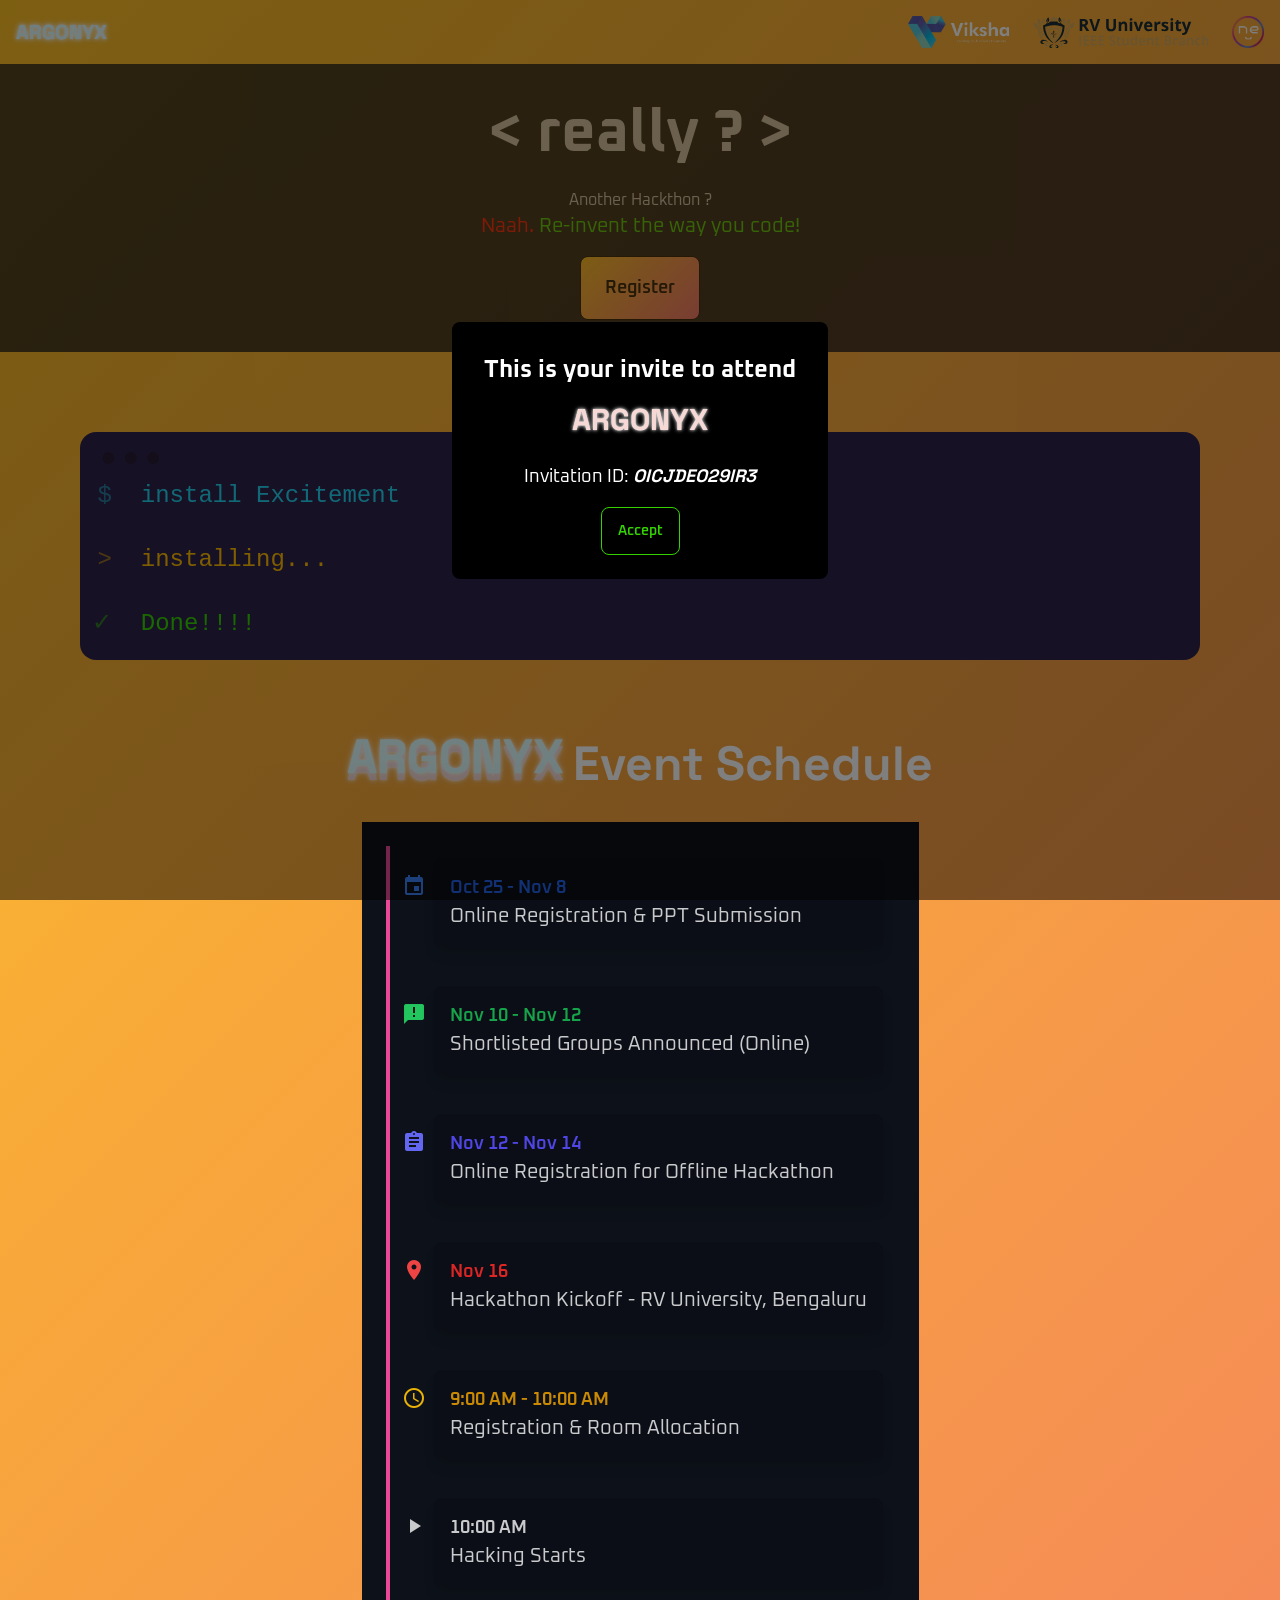
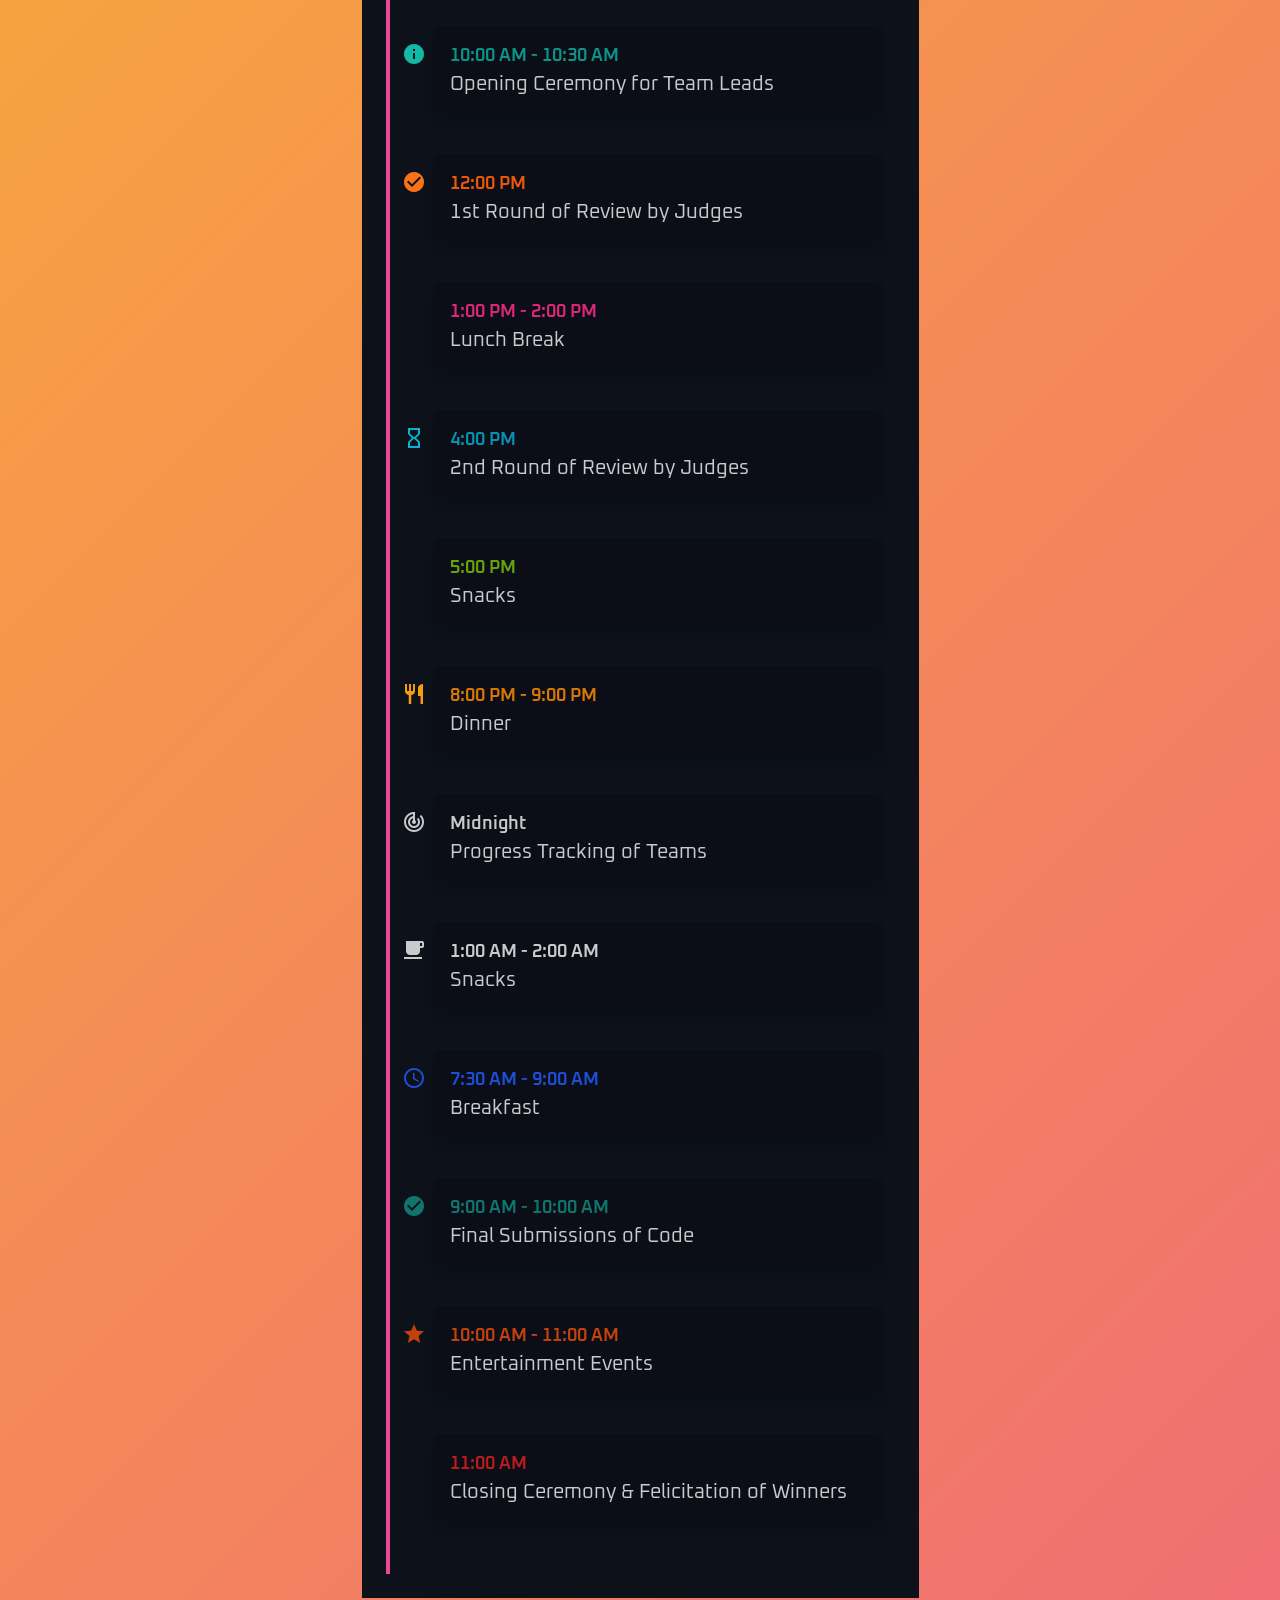
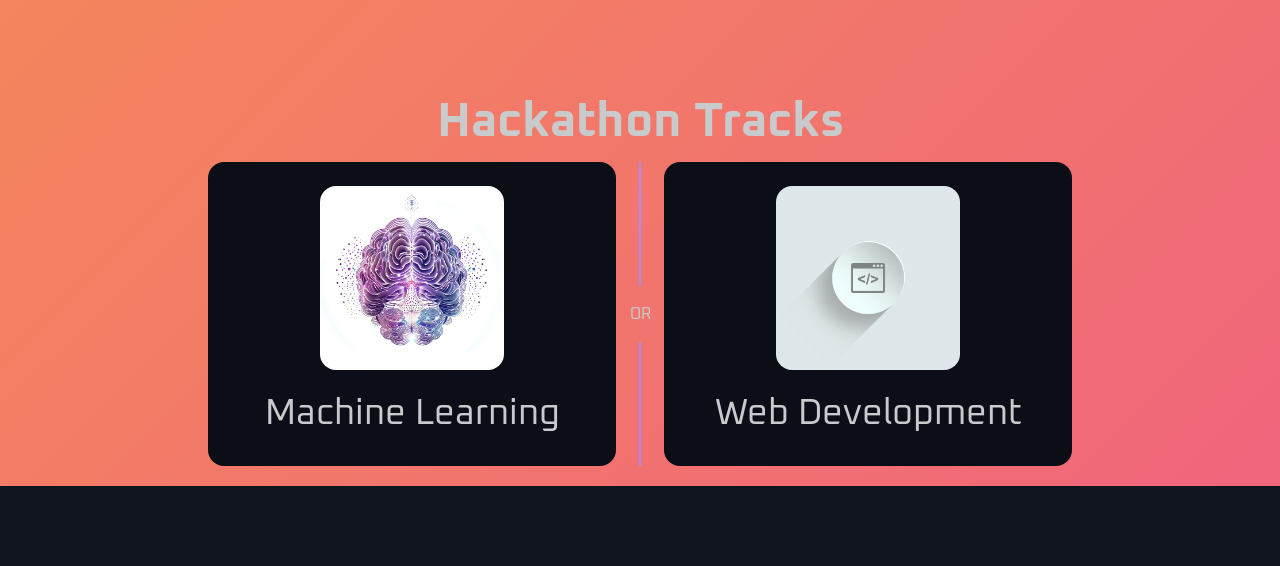
<file: index.html>
<!DOCTYPE html>
<html lang="en" data-theme="ARGONYX">

<head>
    <meta charset="UTF-8">
    <meta name="viewport" content="width=device-width, initial-scale=1.0">
    <link rel="preconnect" href="https://fonts.googleapis.com">
    <link rel="preconnect" href="https://fonts.gstatic.com" crossorigin>
    <link
        href="https://fonts.googleapis.com/css2?family=Oxanium:wght@200..800&family=Space+Grotesk:wght@300..700&display=swap"
        rel="stylesheet">
    <link href="styles.css" rel="stylesheet">
    <link href="animation_1.css" rel="stylesheet">

    <title>Home Page</title>
</head>

<body class="bg-base font-oxanium">
    <div class="navbar px-4">
        <div class="flex-1">
            <audio id="hoverSound" src="sounds/glitch_sound.mp3" loop style="display: none;"></audio>
            <a class="text-xl text-white font-spacegrotesk" id="glitch" data-text="ARGONYX"
                href="/index.html">ARGONYX</a>
        </div>
        <div id="sizeAlertOverlay">
            <div class="alertBox">
                Please move onto a larger width device to view the website.
            </div>
        </div>
        <div class="flex items-center gap-6 alllogos">
            <img src="Viksha.png" alt="VIKSHA LOGO" class="h-8">
            <svg id="Layer_2" class="h-8" data-name="Layer 2" xmlns="http://www.w3.org/2000/svg"
                viewBox="0 0 1035.77 188.85">
                <defs>
                    <style>
                        .cls-1 {
                            fill: #d0a963;
                        }

                        .cls-2 {
                            fill: #c1cac5;
                        }

                        .cls-3 {
                            fill: #3f4d4e;
                        }

                        .cls-4 {
                            fill: #d2a85c;
                        }

                        .cls-5 {
                            fill: #1a2e37;
                        }
                    </style>
                </defs>
                <g id="Layer_1-2" data-name="Layer 1">
                    <path class="cls-5"
                        d="M124.1,160.61c2.01-1.81,4.05-3.61,6.03-5.45,16.04-14.93,28.62-31.95,36.26-51.95,2.95-7.72,5.07-15.63,6.31-23.75.75-4.89,1.18-9.8,1.43-14.73.05-.91-.27-1.33-1.19-1.68-9.04-3.35-18.4-5.55-28-7-8.91-1.35-17.88-1.88-26.88-1.55-15.49.56-30.55,3.21-45.02,8.52-1,.37-1.26.85-1.23,1.78.5,13.88,3.22,27.36,8.46,40.37,5.9,14.64,14.5,27.8,25.32,39.74,5,5.51,10.4,10.66,16.1,15.54-.07.07-.14.13-.21.2-4.68-2.07-9.03-4.66-13.27-7.4-22.76-14.7-37.09-34.78-43.93-59.62-1.9-6.9-3.16-13.9-3.85-21-.52-5.37-.85-10.75-.85-16.14,0-.97.34-1.41,1.3-1.74,6.33-2.17,12.07-5.26,16.85-9.74,5.71-5.35,9.24-11.74,10.37-19.24.31-2.05.51-4.09.43-6.19-.84,1.74-1.33,3.6-2.17,5.33-.89,1.84-1.87,3.64-3.04,5.34-1.14,1.66-2.32,3.3-3.95,4.88-1.02-2.47-1.42-4.85-1.06-7.32.61-4.2,2.82-7.77,5.22-11.25,1.98-2.86,4.01-5.7,5.75-8.84,1.03.76,1.65,1.72,2.27,2.64,4.72,7.01,5.94,14.3,1.7,21.9-1.46,2.61-3.61,4.65-6.59,5.84-.3.12-.69.26-.82.5-.87,1.54-1.68,3.1-2.57,4.76,1.57.05,2.88-.43,4.2-.79,6.02-1.68,11.12-4.56,14.44-9.71.34-.53.75-.72,1.41-.72,13.08.01,26.15.02,39.22,0,.92,0,1.22.49,1.62,1.07,4.15,6.03,10.48,8.79,17.72,10.18.17.03.37-.03.68-.05-.84-1.59-1.65-3.11-2.45-4.63-.14-.27-.38-.35-.66-.47-5-2.02-7.62-5.85-8.81-10.54-1.88-7.4.54-13.87,5.52-19.66.09-.1.23-.16.45-.31,2.79,5.3,7,9.8,9.48,15.24,1.7,3.72,2.09,7.51.7,11.39-.04.13-.08.26-.14.37-.04.07-.14.12-.33.29-4.17-4.5-7.08-9.6-8.91-15.29-.14,2.92.08,5.79.8,8.6,3.06,12.07,11.34,20,23.17,25.07,1.23.53,2.46,1.05,3.74,1.43.91.27,1.16.69,1.16,1.55.01,5.44-.31,10.87-.85,16.29-1.05,10.46-3.28,20.68-6.99,30.61-6.05,16.18-15.78,30.11-29.46,41.61-7.5,6.3-15.8,11.55-24.74,15.91-.05-.06-.11-.13-.17-.18Z" />
                    <path class="cls-4"
                        d="M199.62,74.2c1.65,4.18,3.33,8.34,4.52,12.67.06.21.1.42.18.79-1.86-.3-3.23-1.19-4.45-2.26-3.22-2.82-4.41-6.55-5.11-10.46-.43-2.39-.34-4.81-.37-7.23-.01-.96.19-1.33,1.32-.93,3.97,1.43,7.78,3.07,10.42,6.41,2.27,2.88,3.07,6.14,2.65,9.67-.22,1.84.03,3.4,1.2,6.26.78-3.08,1.51-5.9,2.21-8.73.1-.4-.08-.8-.21-1.2-1.02-3.22-2.01-6.45-2.98-9.69-.16-.55-.4-1.01-.82-1.41-6.76-6.41-12.98-13.28-18.94-20.35-1.42-1.68-3.55-2.48-5.19-3.9-5.71-4.96-8.35-10.99-7.69-18.33.43-4.85,2.16-9.3,4.46-13.6.25-.47.42-1.02,1.03-1.42.76,1.23,1.47,2.46,2.25,3.64,2.22,3.42,4.54,6.79,6.69,10.24,2.53,4.05,4.48,8.28,3.98,13.18-.14,1.33-.51,2.59-.96,3.84-.09.24-.28.57-.48.62-.41.1-.51-.33-.67-.59-3.8-6.15-7.35-12.41-9.28-19.36-.08-.29-.23-.56-.42-1.02.16,8.4,3.33,15.65,7.91,22.44,4.15,6.15,9.25,11.57,14.78,16.64.33.3.6.73,1.24.71-.41-2.38-.74-4.67-2.22-6.8-2.86-4.12-4.28-8.78-4.34-13.69-.08-6.87,2.73-12.75,7.37-17.95,2.07-2.31,4.4-4.36,6.91-6.23.34-.25.63-.56,1.25-.66.23,1.74.45,3.46.68,5.19.53,3.92,1.11,7.83,1.61,11.76.6,4.78.76,9.55-1.34,14.11-1.05,2.28-2.57,4.23-4.81,5.97-.98-8.12-1.5-16.03-.3-24.14-5.15,5.37-3.09,35.91,2.9,44.33.47-1.14,1.03-2.14.81-3.4-2.05-11.87,5.12-20.83,15.09-24.86,4.65-1.88,9.5-2.73,14.56-2.6.65.02,1.3,0,.64.86-3.44,4.46-5.16,9.65-7.12,14.74-1.35,3.52-2.86,6.97-5.49,9.87-2.34,2.57-5.26,4.25-8.66,5.25-.41.12-.86.41-1.23.11-.41-.33-.02-.79.09-1.14,1.61-5.44,4.17-10.48,7.41-15.21.99-1.45,2.03-2.88,3.04-4.31.03-.05.07-.11.1-.16-.07.02-.13.05-.2.07-4.17,2.37-7.1,5.86-9.58,9.7-3.79,5.87-5.88,12.34-7.48,18.98-1.61,6.65-2.17,13.47-3.77,20.12-3.1,12.88-8.42,24.76-17.42,35.03-.95,1.09-1.97,2.13-2.97,3.18-.08.08-.24.1-.45.18.26-9.85,1.35-19.75-3.91-28.85,1.02,4.18,1.95,8.37,2.48,12.9-2.32-.91-3.76-2.32-4.77-4.11-1.97-3.46-2.24-7.2-1.91-11.02.1-1.22.33-2.43.47-3.65.07-.61.26-.99,1-.63,4.58,2.23,8.68,4.9,9.85,10.07.45,2.02.28,4.07-.21,6.09-.55,2.23.29,4.38.23,6.85,1.05-.84,1.46-1.67,1.97-2.42.76-1.11,1.43-2.27,2.2-3.38,2.08-2.98,3.15-6.08,2.45-9.78-1.04-5.51-2.36-10.87-5.57-15.67-.33-.49-.6-1.05-1.14-1.4-.07-.03-.13-.06-.2-.1,0,.08.02.16.03.25,1.34,3.41,2.73,6.8,3.71,10.33.11.39.41.86.05,1.15-.38.31-.81-.1-1.17-.27-3.74-1.74-5.51-4.85-6.47-8.46-.75-2.84-.99-5.74-.92-8.67.02-.65.03-1.27,1.02-.93,3.53,1.21,6.9,2.65,9.3,5.55,1.97,2.38,2.76,5.1,2.46,8.06-.3,3.04,1.02,5.78,1.48,8.88,5.86-12.95,3.21-24.7-4.53-35.86-.1-.08-.27-.25-.27-.24-.19.16-.09.29.07.4ZM211.7,27.3c-.03.15-.07.23-.06.3.03.13.11.13.17.01.02-.04.03-.09.02-.12-.02-.06-.07-.1-.13-.19Z" />
                    <path class="cls-4"
                        d="M46.1,73.24c-7.77,11.03-10.4,22.64-4.56,35.34.56-3.05,1.74-5.84,1.5-8.95-.36-4.62,1.82-8.15,6.01-10.64,1.81-1.07,3.75-1.86,5.75-2.53.54-.18,1.03-.34,1.04.51.04,4.21-.26,8.36-2.2,12.26-1.13,2.28-2.88,4.04-5.34,5.13-.35.16-.8.58-1.15.2-.17-.18-.01-.68.09-1.01,1.07-3.5,2.4-6.92,3.8-10.32,0-.1,0-.19,0-.29-.06.05-.11.09-.17.14-2.6,2.94-4.06,6.4-5.16,10-1.05,3.42-1.71,6.91-1.79,10.47-.01.44-.06.95.13,1.33,1.75,3.6,3.9,7,6.52,10.2.25-2.05,1.03-4.09.53-6.09-1.84-7.32,1.19-11.65,6.74-14.91.45-.26.91-.51,1.37-.75,2.25-1.17,2.32-1.18,2.66,1.11.54,3.63.65,7.26-.53,10.82-.95,2.86-2.72,5.11-5.85,6.57.08-2.44.72-4.63,1.08-6.85.32-1.99,1.23-3.87,1.32-5.9.05-.03.1-.06.15-.09-.03,0-.07-.02-.09,0-.03.03-.04.07-.06.1-2.13,2.85-2.9,6.15-3.46,9.47-1.03,6.08-.99,12.19-.35,18.3.02.2-.03.42-.07.89-1.87-1.62-3.29-3.31-4.7-4.99-8.24-9.84-13.21-21.05-16.12-33.14-1.57-6.53-2.2-13.21-3.78-19.74-1.81-7.5-4.25-14.77-9.08-21.14-2.18-2.88-4.65-5.52-8-7.31-.06-.03-.12-.05-.18-.08.03.05.07.1.1.15,1.84,2.74,3.9,5.36,5.54,8.22,2.03,3.55,3.71,7.22,4.88,11.09.11.35.46.81.08,1.12-.35.29-.82.03-1.24-.09-4.85-1.4-8.51-4.16-11-8.28-1.89-3.12-3.08-6.49-4.36-9.84-1.51-3.95-3.14-7.85-5.8-11.29-.56-.72-.46-.97.53-.98,8.39-.1,16.05,1.9,22.32,7.25,5.85,4.99,8.44,11.28,7.41,18.71-.22,1.55-.18,3.03.76,4.46.49-.29.54-.79.71-1.23,2.62-6.75,4.38-13.67,4.96-20.85.6-7.38.18-14.65-2.4-21.71-.08-.21-.17-.42-.27-.62-.04-.07-.12-.13-.31-.35.28,2.01.5,3.86.69,5.71.32,3.11.23,6.21.11,9.31-.11,2.87-.52,5.73-.8,8.59-.03.34.14.8-.36.92-.35.08-.61-.24-.84-.46-2.99-2.83-4.65-6.22-5.2-10.15-.8-5.72.6-11.27,1.29-16.88.36-2.89.76-5.78,1.16-8.79,1.64.78,2.86,1.94,4.12,3.01,5.54,4.74,9.72,10.25,10.97,17.34,1.07,6.06-.36,11.69-3.43,17.04-.68,1.18-1.76,2.16-2.01,3.55-.23,1.28-.46,2.55-.56,3.92,6.21-5.21,11.7-10.99,16.17-17.59,4.53-6.68,7.49-13.84,7.63-21.86-1.93,7.14-5.55,13.58-9.47,19.89-.23.36-.34,1-.89.95-.53-.05-.54-.68-.69-1.08-1.57-4.18-.94-8.22.93-12.19,2.25-4.77,5.58-8.95,8.42-13.39.94-1.47,1.86-2.94,2.89-4.57,1.26,1.74,2.07,3.55,2.85,5.36,2.15,5,3.3,10.12,2.27,15.54-1.02,5.37-3.96,9.71-8.57,12.88-2.7,1.86-4.86,4.07-6.92,6.44-4.94,5.67-10.12,11.15-15.62,16.36-.66.63-1.08,1.31-1.33,2.18-.88,3.03-1.86,6.05-2.84,9.05-.22.67-.34,1.31-.16,1.99.69,2.57,1.38,5.13,2.2,7.72.5-1.68,1.44-3.3,1.16-5.11-1.08-6.85,2.49-11.88,8.09-14.67,1.67-.83,3.4-1.51,5.19-2.08.5-.16.99-.34,1.01.41.18,5.96-.12,11.83-4.23,16.85-1.17,1.43-2.72,2.42-4.47,3.14-.34.14-.72.43-1.05.12-.27-.26.03-.59.11-.88,1.2-4.17,2.81-8.22,4.49-12.24.15-.13.24-.27.06-.42-.01,0-.19.15-.28.23Z" />
                    <path class="cls-5"
                        d="M88.99,151.07c-2.24-.38-4.3-.73-6.36-1.09-6.33-1.1-12.65-2.22-19.12-1.91-1.65.08-3.27.34-4.8.96-2.3.93-3.52,2.8-3.47,5.15.05,2.11,1.39,3.82,3.67,4.69,2.65,1.01,5.22.51,7.74-.49.53-.21,1.03-.47,1.75-.81-.41,1.48-1.31,2.39-2.16,3.31-5.57,6-16.55,5.08-21.07-1.75-4.48-6.78-.37-16.06,7.96-18.01,5.09-1.19,10.07-.48,15.03.74,6.94,1.71,13.38,4.6,19.54,8.15.4.23.87.39,1.26,1.06Z" />
                    <path class="cls-5"
                        d="M178.88,158.08c2.12,1.01,4.3,1.85,6.72,1.73,1.38-.07,2.66-.41,3.83-1.16,3.39-2.17,3.28-6.82-.22-8.8-1.68-.95-3.54-1.25-5.43-1.36-5.34-.31-10.61.43-15.86,1.3-2.95.49-5.89,1.04-8.83,1.56-.26.05-.54,0-.86,0,.19-.56.66-.67,1.01-.87,7.62-4.38,15.61-7.79,24.36-9.17,4-.63,8-.71,11.88.69,4.95,1.78,8.12,6.25,8.28,11.13.18,5.45-3.68,9.5-8.1,11.17-6.36,2.4-13.26.23-16.51-5.23-.15-.26-.51-.49-.26-1Z" />
                    <path class="cls-4"
                        d="M135.38,164.07c3.51-1.82,7.23-3.07,11.04-4.09,5.35-1.43,10.78-2.26,16.33-1.9,3.61.23,7.12,1,9.95,3.43,3.51,3,4.78,6.92,3.64,11.34-1.11,4.3-4.36,6.61-8.54,7.54-6.54,1.47-12.63-1.81-14.6-7.9,1.98,1.32,3.89,2.36,6.13,2.57,3.27.31,6.97-1.61,6.35-5.55-.22-1.37-.85-2.44-2-3.2-2.07-1.38-4.43-1.84-6.83-2.14-6.57-.81-13.14-.38-19.72-.1-.58.02-1.16,0-1.74,0Z" />
                    <path class="cls-4"
                        d="M94.07,171.94c-1.6,4.22-4.21,6.84-8.22,7.87-5.02,1.29-9.51.28-13.09-3.61-4.29-4.67-2.74-13.77,4.46-16.86,2.02-.87,4.12-1.45,6.28-1.6,9.97-.72,19.27,1.89,28.06,5.6-3.21,0-6.65.03-10.08,0-5.22-.06-10.45-.15-15.52,1.37-2.14.64-4.04,1.71-4.49,4.21-.74,4.11,2.91,6.04,6.25,5.75,2.26-.19,4.22-1.19,6.35-2.72Z" />
                    <path class="cls-5"
                        d="M122.99,168.04c-2.99,1.18-5.98,2.34-8.95,3.56-2.46,1.01-4.87,2.13-6.99,3.76-1.34,1.03-2.67,2.12-2.64,4.07.03,2.18,1.93,3.77,4.08,3.4,1.86-.33,3.27-1.35,4.41-2.82.28-.37.44-.85.92-1.07.46,4.17-2.77,8.27-7.24,9.22-3.99.85-7.57-.66-9.13-3.84-1.8-3.66-.97-7.61,2.21-10.31,3.57-3.04,7.91-4.35,12.37-5.27,3.6-.75,7.24-1.11,10.96-.7Z" />
                    <path class="cls-5"
                        d="M123.95,168.15c7.38.03,14.32.88,20.68,4.34,2.68,1.45,4.88,3.39,5.69,6.57,1.35,5.3-2.77,10.21-8.28,9.76-5.25-.42-9.2-4.7-8.79-9.74.94,1.26,1.74,2.45,2.99,3.22,1.01.62,2.09,1.08,3.27.94,1.36-.16,2.47-.79,2.98-2.18.54-1.48.11-2.76-.87-3.87-1.5-1.7-3.46-2.76-5.44-3.77-3.57-1.82-7.36-3.12-11.07-4.58-.35-.14-.71-.2-1.16-.7Z" />
                    <path class="cls-2"
                        d="M121.69,171.93c.09.13.39.2.22.39-.13.15-.34.02-.43-.17.07-.07.14-.14.21-.22Z" />
                    <path class="cls-2"
                        d="M124.27,172.29c-.11.01-.22.02-.33.03.05-.08.1-.15.15-.23.06.06.12.13.17.2Z" />
                    <path class="cls-3"
                        d="M211.7,28.32c.06.09.11.15.13.21.01.04,0,.09-.02.13-.06.13-.14.12-.17-.01-.02-.07.03-.16.06-.32Z" />
                    <path class="cls-3"
                        d="M199.62,78.06c-.17-.12-.27-.26-.07-.43,0,0,.18.17.27.26-.07.06-.13.12-.2.17Z" />
                    <path class="cls-3" d="M194.88,99.34c0-.09-.02-.17-.03-.26.07.03.13.07.2.1-.05.06-.11.11-.17.16Z" />
                    <path class="cls-3" d="M233.6,54.42c.07-.03.13-.05.2-.08-.03.06-.07.11-.1.17,0,0-.1-.1-.1-.1Z" />
                    <path class="cls-3"
                        d="M46.1,77.88c.1-.09.27-.26.28-.25.19.16.09.32-.06.45-.08-.07-.15-.14-.23-.2Z" />
                    <path class="cls-3" d="M50.86,99.18c.06-.05.11-.1.17-.15,0,.1,0,.2,0,.31-.06-.05-.12-.1-.18-.16Z" />
                    <path class="cls-3"
                        d="M57.87,116.36s.03-.08.06-.11c.01-.01.06,0,.09,0-.05.03-.1.06-.15.1,0,0,0,0,0,0Z" />
                    <path class="cls-5"
                        d="M130.3,102.66c-.36-.97-.71-1.91-1.07-2.9,2.26.52,4.48,1.03,6.75,1.55-.5.14-.95.26-1.47.4.51.3.95.54,1.36.81.33.22.66.46.95.73,1.21,1.16,1.22,2.48.01,3.65-.98.94-2.21,1.49-3.5,1.87-4.73,1.39-9.55,1.75-14.45,1.19-2.66-.31-5.25-.89-7.7-1.97-.81-.36-1.59-.83-2.26-1.39-1.26-1.07-1.3-2.46-.24-3.72.62-.74,1.42-1.28,2.27-1.74,1.34-.73,2.73-1.36,4.25-1.66.3-.06.55-.02.81.15.89.58,1.8,1.13,2.7,1.69.12.07.24.15.4.26-.85.24-1.65.46-2.45.7-1.18.37-2.24.92-3,1.9-.63.8-.7,1.17.08,2.12.46.57,1.13.87,1.81,1.11,2.79.98,5.68,1.34,8.63,1.34,2.98,0,5.89-.45,8.69-1.44.68-.24,1.33-.64,1.89-1.09.97-.78.94-1.93.01-2.77-.65-.59-1.44-.96-2.27-1.19-.37-.1-.82.07-1.23.15-.31.06-.61.15-.96.24Z" />
                    <path class="cls-5"
                        d="M118.14,96.11l4.65-12.25,4.87,12.2c-.97,0-1.88.02-2.79,0-.5-.02-.62.15-.6.58.13,2.65.26,5.29.36,7.94.04.96,0,1.93,0,2.99-.73.03-1.55.06-2.38.08-.2,0-.4-.02-.6-.03-1.45-.06-.83.12-.96-2.07-.17-2.87-.03-5.75.46-8.58.05-.3.04-.45.04-.85h-3.05Z" />
                    <path class="cls-5"
                        d="M120.24,129.81c.18-6.04.36-11.85.53-17.71h3.98c.07,1.33.17,2.65.12,3.99-.16,4.33.05,8.65.43,12.96.06.72-.16.75-.44.76-1.53,0-3.06,0-4.63,0Z" />
                    <path class="cls-4"
                        d="M104.1,7.35c1.12,1.2,2.04,2.3,3.09,3.28,2.79,2.63,5.47,2.69,8.34.13,2.22-1.99,3.72-4.54,5.24-7.06.71-1.18,1.4-2.38,2.18-3.7,1.31,2.15,2.5,4.16,3.75,6.14,1.11,1.76,2.3,3.47,3.91,4.82,2.68,2.27,5.27,2.21,7.93-.11,1.16-1.01,2.12-2.21,3.37-3.7-.25,1.82-.42,3.26-.65,4.68-.56,3.53-.9,7.08-.85,10.66.02,1.69.22,3.36.52,5.02.15.85.03,1.24-.96,1.24-11.32-.02-22.65-.02-33.97,0-.98,0-1.15-.41-.99-1.23.84-4.41.64-8.81,0-13.22-.32-2.23-.58-4.47-.9-6.94Z" />
                    <path class="cls-4"
                        d="M132.26,69.81c.1-.74-.14-1.48-.59-2.27-.65-1.15-.49-2.39.46-3.32.94-.93,2.28-1.19,3.17-.29,1.12,1.14,2.4,1.36,3.76,1.6,1.43.25,2.86.46,4.27.8.69.16.81-.03.86-.69.1-1.45.28-2.9.42-4.35.08-.87.34-1.11,1.29-.89,5.85,1.34,11.54,3.25,17.16,5.38.86.33,1.72.66,2.59.97.93.34,1.77.7,2.86.18,1.22-.58,2.49.12,3.04,1.32.55,1.21.54,2.59-.57,3.25-1.32.79-1.32,1.99-1.49,3.16-1.56,10.98-4.09,21.69-8.36,31.9-.27.65-.29,1.12.12,1.77,1.88,3.01.27,6.39-3.17,6.67-.69.06-1.02.36-1.32.93-5.41,10.38-12.37,19.5-20.58,27.6-.51.51-.79.99-.76,1.81.08,1.65-1.23,2.97-2.7,2.94-1.42-.03-2.63-1.29-2.54-2.9.07-1.36-.82-1.99-1.57-2.7-.52-.5-1.68.78-1.59,1.83.13,1.51-.29,2.8-1.37,3.81-1.18,1.1-3.11,1.36-4.48.62-1.57-.85-2.28-2.24-2.28-4.07,0-.47.4-1.02-.15-1.4-.45-.31-.76-1.25-1.34-.83-.75.55-1.55,1.24-1.64,2.35-.16,2.13-1.07,3.3-2.61,3.29-1.59-.01-2.52-1.18-2.6-3.45-.02-.63-.4-.89-.74-1.21-8.25-8.14-15.23-17.31-20.65-27.73-.31-.6-.68-.83-1.35-.88-3.32-.26-5-3.71-3.17-6.58.5-.78.38-1.31.07-2.04-3.73-9.11-6.27-18.57-7.69-28.36-.19-1.34-.45-2.67-.66-4.01-.15-1-.38-1.83-1.36-2.44-1.03-.64-1.2-2.29-.62-3.39.63-1.19,1.98-1.81,3.23-1.21.82.39,1.42.22,2.16-.05,6.68-2.48,13.34-5,20.3-6.54.99-.22,1.21.11,1.28.94.13,1.4.29,2.81.37,4.22.04.7.13.95.92.78,1.98-.43,3.99-.72,5.98-1.08.59-.11,1.03-.44,1.45-.9,1.01-1.08,2.49-1.16,3.54-.3,1.01.83,1.33,2.47.53,3.68-.81,1.23-.44,2.53-.44,3.81,0,.79.74.5,1.15.46,3.77-.4,7.54-.3,11.32-.29,1.31,0,2.61.1,3.91.25,2.17.25,2.17.22,2.17-2.14ZM123.35,78.04c-8.97-.12-17.26,1.38-25.42,3.83-1.07.32-1.21.74-.95,1.81,4.16,17.21,12.46,31.88,24.71,44.17.92.92,1.36.9,2.27-.02,12.09-12.32,20.09-27.06,24.2-44.14.32-1.34.11-1.92-1.23-2.28-7.89-2.11-15.85-3.56-23.58-3.37ZM111.4,70.83c0-1.79-1.47-3.5-2.71-3.3-6.45,1.05-12.76,2.66-18.93,4.86-.73.26-1.03.51-.85,1.47.38,2.07-.37,3.81-2.08,4.52-1.2.5-1.2,1.24-1,2.21.55,2.6,1.06,5.21,1.71,7.78,5.37,21.04,16.07,38.57,31.95,52.69.64.57,1.12.71,1.9.29.98-.54,2.12-.56,3.08-.03.92.51,1.45.21,2.13-.4,14.63-13.11,24.98-29.15,30.66-48.41,1.16-3.94,2.07-7.95,2.84-11.99.11-.6.54-1.39-.53-1.89-2.21-1.03-2.95-2.52-2.53-4.97.14-.78-.08-.94-.65-1.15-6.25-2.29-12.66-3.91-19.2-4.98-.85-.14-2.55,1.36-2.63,2.27q-.2,2.44,2.2,2.88c.47.09.95.17,1.42.26,5.56,1.02,11.03,2.45,16.36,4.41.69.26.98.47.82,1.37-2.45,14.16-7.41,27.25-15.29,39.1-4.6,6.92-10.02,13.08-16.1,18.62-.57.52-1.03,1.07-1.94.26-8.89-7.9-16.32-17.05-22.02-27.7-4.9-9.18-8.12-18.99-10.12-29.25-.13-.66-.67-1.53.64-2.02,6.24-2.34,12.63-4.02,19.18-5.03,1.38-.21,1.97-.6,1.69-1.84ZM113.11,142.63c1.43.66,1.92-.65,2.4-1.5.48-.85-.59-1.22-1.06-1.68-1.87-1.83-3.68-3.73-5.43-5.69-13.74-15.4-22.09-33.57-25.57-54.23-.11-.65-.39-1.06-.89-1.46-1.65-1.33-2.09-3.39-1.2-5.24.88-1.85,2.77-2.75,4.76-2.15.76.23,1.39.11,2.1-.13,3.07-1.03,6.13-2.16,9.27-2.92,1.67-.4,2.28-.89,1.99-2.77-.29-1.89-.1-1.91-1.98-1.44-5.88,1.47-11.53,3.66-17.19,5.8-.31.12-.69.14-.85.5-.66,1.45-1.52,2.83-.83,4.59.3.78.33,1.67.45,2.52,1.41,9.84,3.89,19.36,7.62,28.53.3.74.61,1.16,1.54,1.25,3.15.29,4.76,3.72,3.06,6.49-.47.77-.42,1.28-.03,2,5.37,10.1,12.13,19.06,20.21,26.96.47.46.9.95,1.65.57ZM146.48,65.53c-.59,1.38.31,1.67,1.49,1.95,3.34.79,6.59,1.91,9.82,3.1.66.24,1.26.32,1.96.12,2.02-.6,3.9.26,4.78,2.09.92,1.9.51,3.9-1.14,5.26-.48.4-.79.8-.91,1.45-.45,2.46-.89,4.93-1.46,7.37-3.81,16.38-10.88,31.03-21.47,43.81-2.69,3.25-5.53,6.35-8.58,9.24-.33.31-.96.52-.56,1.32.9,1.79,2.89,2.01,4.12.79,8.02-7.94,14.81-16.87,20.18-26.97.36-.68.42-1.15-.03-1.88-1.68-2.71-.25-6.17,2.78-6.53,1.15-.14,1.51-.66,1.9-1.61,4.34-10.41,6.58-21.39,8.24-32.54.09-.64-1.27-3.01-1.88-3.24-5.57-2.11-11.13-4.26-16.9-5.74-2.29-.59-2.31-.78-2.34,2.02ZM87.94,108.95c-1.15.01-1.83.69-1.84,1.84-.01,1.15.64,1.87,1.81,1.89,1.18.02,1.85-.71,1.86-1.84.01-1.11-.63-1.86-1.83-1.9ZM158.3,108.96c-1.44-.03-2.12.69-2.15,1.8-.03,1.1.59,1.9,1.78,1.93,1.16.02,1.86-.66,1.89-1.81.03-1.13-.6-1.86-1.52-1.92ZM161.12,76.59c.93-.06,1.63-.64,1.63-1.85,0-1.18-.65-1.86-1.79-1.89-1.17-.03-1.84.7-1.83,1.84,0,1.11.6,1.88,1.99,1.89ZM124.74,144.84c.04-.82-.65-1.44-1.72-1.58-.96-.13-1.81.8-1.84,1.86-.03,1.23.64,1.94,1.71,1.97,1.06.04,1.8-.59,1.85-2.26ZM84.73,76.58c1.44,0,2.08-.77,2.08-1.86,0-1.09-.64-1.9-1.83-1.87-1.14.02-1.81.67-1.82,1.86,0,1.2.67,1.8,1.56,1.87Z" />
                    <g>
                        <path class="cls-1" d="M274.77,173.11v-57h9v57h-9Z" />
                        <path class="cls-1" d="M330.77,173.11h-31v-57h31v8h-22v15h21v8h-21v18h22v8Z" />
                        <path class="cls-1" d="M374.77,173.11h-31v-57h31v8h-22v15h21v8h-21v18h22v8Z" />
                        <path class="cls-1" d="M419.77,173.11h-31v-57h31v8h-23v15h21v8h-21v18h23v8Z" />
                        <path class="cls-1"
                            d="M485.76,157.74c0,5.08-1.76,9.06-5.27,11.95s-8.36,4.34-14.54,4.34-11.24-1-15.18-3.01v-8.83c2.49,1.22,5.14,2.19,7.94,2.89s5.41,1.05,7.83,1.05c3.54,0,6.15-.7,7.83-2.11,1.68-1.41,2.52-3.29,2.52-5.66,0-2.13-.77-3.95-2.32-5.43s-4.74-3.24-9.57-5.27c-4.98-2.11-8.5-4.52-10.54-7.23-2.04-2.71-3.06-5.96-3.06-9.77,0-4.77,1.62-8.52,4.86-11.25,3.24-2.73,7.59-4.1,13.05-4.1s10.44,1.2,15.62,3.59l-2.84,7.62c-4.86-2.13-9.2-3.2-13.01-3.2-2.89,0-5.08.66-6.58,1.97-1.5,1.32-2.24,3.05-2.24,5.21,0,1.48.3,2.75.9,3.81.6,1.05,1.58,2.05,2.95,2.99s3.84,2.17,7.4,3.71c4.01,1.75,6.95,3.37,8.82,4.88,1.87,1.51,3.24,3.22,4.11,5.12.87,1.9,1.31,4.14,1.31,6.72Z" />
                        <path class="cls-1"
                            d="M512.44,166.71c2.11,0,4.22-.35,6.33-1.05v6.91c-.97.44-2.22.81-3.76,1.11-1.53.3-3.12.45-4.76.45-8.32,0-12.48-4.58-12.48-13.75v-23.28h-6v-4.17l5.86-3.45,2.89-9.38h5.25v10h12v7h-11v23.12c0,2.21.52,3.85,1.56,4.9,1.04,1.05,2.41,1.58,4.11,1.58Z" />
                        <path class="cls-1"
                            d="M557.58,173.11l-1.23-5h-.39c-1.24,2.03-3,3.63-5.28,4.78-2.28,1.16-4.89,1.74-7.81,1.74-5.07,0-8.85-1.32-11.35-3.95-2.5-2.64-3.75-6.63-3.75-11.98v-28.59h9v26.64c0,3.31.66,5.79,1.97,7.44,1.31,1.65,3.37,2.48,6.17,2.48,3.73,0,6.48-1.15,8.23-3.46s2.63-6.17,2.63-11.58v-21.52h9v43h-7.19Z" />
                        <path class="cls-1"
                            d="M592.49,173.54c-5.15,0-9.17-1.95-12.06-5.85-2.89-3.9-4.33-9.38-4.33-16.43s1.46-12.59,4.39-16.53c2.92-3.94,6.98-5.91,12.16-5.91s9.56,2.09,12.4,6.28h.38c-.43-3.09-.65-5.53-.65-7.32v-15.68h9v61h-7.29l-1.62-6h0c-2.81,4.29-6.93,6.44-12.36,6.44ZM595.34,166.61c3.61,0,6.24-1.06,7.89-3.18,1.64-2.12,2.49-5.57,2.54-10.33v-1.29c0-5.44-.85-9.31-2.54-11.6-1.7-2.29-4.35-3.44-7.96-3.44-3.09,0-5.47,1.31-7.14,3.93s-2.5,6.35-2.5,11.19.81,8.44,2.43,10.96c1.62,2.51,4.05,3.77,7.29,3.77Z" />
                        <path class="cls-1"
                            d="M646.13,174.42c-6.26,0-11.15-1.96-14.67-5.88-3.53-3.92-5.29-9.32-5.29-16.19s1.64-12.6,4.91-16.64c3.27-4.04,7.77-6.05,13.49-6.05,5.31,0,9.5,1.73,12.58,5.2,3.08,3.46,4.62,8.23,4.62,14.3v4.96h-26.8c.12,4.19,1.18,7.42,3.16,9.67,1.99,2.25,4.79,3.38,8.4,3.38,2.38,0,4.59-.24,6.64-.72,2.05-.48,4.25-1.28,6.6-2.4v7.46c-2.09,1.07-4.19,1.82-6.33,2.27s-4.57.66-7.31.66ZM644.23,136.25c-2.79,0-5.03.92-6.71,2.77-1.68,1.85-2.69,4.54-3.01,8.09h18.77c-.05-3.57-.87-6.27-2.47-8.11s-3.79-2.75-6.58-2.75Z" />
                        <path class="cls-1"
                            d="M709.77,173.11h-9v-26.56c0-3.33-.62-5.82-1.85-7.46-1.23-1.64-3.19-2.46-5.86-2.46-3.56,0-6.17,1.15-7.82,3.44-1.65,2.29-2.47,6.13-2.47,11.52v21.52h-9v-43h6.53l1.23,5h.08c1.26-2.08,3.05-3.69,5.37-4.82,2.32-1.13,4.89-1.7,7.72-1.7,10.04,0,15.06,5.34,15.06,16.01v28.51Z" />
                        <path class="cls-1"
                            d="M739.44,166.71c2.11,0,4.22-.35,6.33-1.05v6.91c-.97.44-2.22.81-3.76,1.11-1.53.3-3.12.45-4.76.45-8.32,0-12.48-4.58-12.48-13.75v-23.28h-6v-4.17l5.86-3.45,2.89-9.38h5.25v10h12v7h-11v23.12c0,2.21.52,3.85,1.56,4.9,1.04,1.05,2.41,1.58,4.11,1.58Z" />
                        <path class="cls-1"
                            d="M777.77,116.11h16.22c7.53,0,12.97,1.14,16.32,3.43,3.35,2.29,5.03,5.9,5.03,10.84,0,3.33-.82,6.1-2.47,8.3-1.64,2.21-4.01,3.6-7.1,4.17v.39c3.84.75,6.66,2.24,8.47,4.46s2.71,5.23,2.71,9.03c0,5.12-1.71,9.13-5.14,12.03-3.43,2.9-8.19,4.35-14.3,4.35h-19.74v-57ZM786.77,140.11h8.72c3.79,0,6.56-.63,8.3-1.88,1.74-1.25,2.62-3.39,2.62-6.4,0-2.72-.94-4.69-2.82-5.9-1.88-1.21-4.87-1.82-8.96-1.82h-7.85v16ZM786.77,147.11v18h9.45c3.72,0,6.53-.74,8.43-2.24,1.9-1.49,2.85-3.84,2.85-7.06,0-2.95-.97-5.14-2.9-6.57-1.94-1.42-4.87-2.14-8.82-2.14h-9Z" />
                        <path class="cls-1"
                            d="M850.26,129.28c1.81,0,3.31.14,4.48.41l-.88,8.98c-1.28-.33-2.6-.49-3.98-.49-3.6,0-6.52,1.26-8.75,3.77-2.24,2.52-3.35,5.78-3.35,9.81v21.34h-9v-43h7.05l1.19,8h.46c1.4-2.71,3.24-4.85,5.5-6.44,2.26-1.59,4.69-2.38,7.3-2.38Z" />
                        <path class="cls-1"
                            d="M889.28,173.11l-1.82-6h-.31c-2.06,2.62-4.13,4.41-6.22,5.36s-4.76,1.42-8.03,1.42c-4.2,0-7.47-1.14-9.83-3.43-2.36-2.29-3.53-5.52-3.53-9.7,0-4.44,1.63-7.79,4.91-10.05s8.25-3.49,14.95-3.7l7.38-.23v-2.3c0-2.75-.64-4.81-1.91-6.18-1.28-1.36-3.25-2.05-5.93-2.05-2.19,0-4.29.33-6.3.97-2.01.65-3.94,1.42-5.79,2.3l-2.94-6.55c2.32-1.22,4.85-2.15,7.61-2.79,2.76-.64,5.36-.95,7.8-.95,5.43,0,9.53,1.2,12.3,3.58,2.77,2.39,4.15,6.14,4.15,11.26v29.03h-6.49ZM876.19,167c3.19,0,5.75-.93,7.68-2.79,1.93-1.86,2.9-4.47,2.9-7.83v-3.75l-5.31.23c-4.14.16-7.15.88-9.03,2.17s-2.82,3.26-2.82,5.92c0,1.93.55,3.42,1.64,4.47s2.74,1.58,4.93,1.58Z" />
                        <path class="cls-1"
                            d="M945.77,173.11h-9v-26.56c0-3.33-.65-5.82-1.95-7.46-1.3-1.64-3.36-2.46-6.19-2.46-3.76,0-6.51,1.15-8.25,3.44-1.74,2.29-2.61,6.13-2.61,11.52v21.52h-9v-43h7.25l1.23,5h.37c1.26-2.08,3.05-3.69,5.37-4.82,2.32-1.13,4.89-1.7,7.72-1.7,10.04,0,15.06,5.34,15.06,16.01v28.51Z" />
                        <path class="cls-1"
                            d="M976.26,174.03c-6.26,0-11.01-1.91-14.26-5.72-3.25-3.81-4.88-9.29-4.88-16.43s1.7-12.85,5.1-16.76c3.4-3.91,8.32-5.86,14.75-5.86,4.36,0,8.29.85,11.78,2.54l-2.65,7.38c-3.71-1.51-6.78-2.27-9.2-2.27-7.15,0-10.73,4.96-10.73,14.88,0,4.84.89,8.48,2.67,10.92,1.78,2.44,4.39,3.65,7.83,3.65,3.91,0,7.61-1.02,11.1-3.05v8.01c-1.57.96-3.25,1.65-5.03,2.07s-3.94.62-6.49.62Z" />
                        <path class="cls-1"
                            d="M1035.77,173.11h-9v-26.56c0-3.33-.65-5.82-1.95-7.46-1.3-1.64-3.36-2.46-6.19-2.46-3.73,0-6.48,1.15-8.23,3.46-1.75,2.3-2.63,6.17-2.63,11.58v21.45h-9v-61h9v16.16c0,2.45-.15,5.06-.45,7.84h.57c1.21-2.06,2.9-3.66,5.06-4.79,2.16-1.13,4.69-1.7,7.57-1.7,10.17,0,15.25,5.21,15.25,15.64v27.85Z" />
                    </g>
                    <g>
                        <path class="cls-5"
                            d="M290.77,62.11v27h-15V18.11h20.61c9.61,0,16.73,1.76,21.34,5.27,4.61,3.51,6.92,8.85,6.92,16,0,4.18-1.15,7.89-3.44,11.15-2.29,3.25-5.53,5.8-9.73,7.65,10.64,15.96,17.58,26.27,20.81,30.94h-16.87l-16.74-27h-7.91ZM290.77,49.11h4.79c4.7,0,8.16-.79,10.4-2.36,2.24-1.57,3.35-4.04,3.35-7.41s-1.14-5.71-3.43-7.12c-2.28-1.41-5.82-2.12-10.61-2.12h-4.51v19Z" />
                        <path class="cls-5"
                            d="M381.5,18.11h15.14l-24.05,71h-16.35l-24-71h15.14l13.31,42.25c.74,2.49,1.51,5.4,2.3,8.72.79,3.32,1.28,5.63,1.48,6.92.35-2.98,1.56-8.19,3.63-15.64l13.4-42.25Z" />
                        <path class="cls-5"
                            d="M489.77,18.11v46.19c0,5.27-1.17,9.9-3.5,13.87-2.34,3.97-5.71,7.02-10.13,9.13-4.41,2.12-9.63,3.17-15.66,3.17-9.09,0-16.14-2.35-21.17-7.06-5.03-4.7-7.54-11.14-7.54-19.31V18.11h15v43.7c0,5.5,1.09,9.54,3.27,12.11,2.18,2.57,5.79,3.86,10.82,3.86s8.41-1.29,10.61-3.88c2.2-2.59,3.3-6.65,3.3-12.18V18.11h15Z" />
                        <path class="cls-5"
                            d="M555.77,89.11h-14v-31.88c0-3.94-.71-6.89-2.14-8.86-1.43-1.97-3.7-2.95-6.82-2.95-4.25,0-7.32,1.39-9.21,4.17s-2.84,7.4-2.84,13.84v25.68h-15v-55h11.36l2,7h.29c1.67-2.66,3.97-4.67,6.89-6.03,2.93-1.36,6.25-2.04,9.98-2.04,6.38,0,11.22,1.73,14.52,5.19,3.3,3.46,4.95,8.46,4.95,14.99v35.89Z" />
                        <path class="cls-5"
                            d="M570.64,20.33c0-4.85,2.69-7.28,8.08-7.28s8.08,2.43,8.08,7.28c0,2.31-.67,4.11-2.02,5.4-1.35,1.29-3.37,1.93-6.06,1.93-5.38,0-8.08-2.44-8.08-7.32ZM585.77,89.11h-15v-55h15v55Z" />
                        <path class="cls-5"
                            d="M614.56,89.11l-20.88-55h15.82l10.44,30.89c1.16,3.91,1.88,7.61,2.17,11.11h.29c.16-3.1.89-6.81,2.17-11.11l10.39-30.89h15.82l-20.88,55h-15.34Z" />
                        <path class="cls-5"
                            d="M683.06,89.67c-8.57,0-15.27-2.42-20.09-7.28-4.82-4.85-7.24-11.72-7.24-20.61s2.23-16.22,6.69-21.22c4.46-5,10.62-7.5,18.5-7.5s13.38,2.2,17.57,6.59,6.28,10.47,6.28,18.21v7.23h-34.33c.16,4.23,1.38,7.54,3.67,9.91,2.29,2.38,5.49,3.56,9.62,3.56,3.21,0,6.24-.34,9.09-1.03s5.84-1.77,8.95-3.27v11.52c-2.54,1.3-5.25,2.27-8.14,2.91-2.89.63-6.41.95-10.57.95ZM680.88,43.58c-3.15,0-5.61,1-7.39,3s-2.81,4.84-3.06,8.52h20.82c-.07-3.68-1.02-6.52-2.87-8.52s-4.35-3-7.49-3Z" />
                        <path class="cls-5"
                            d="M747.46,33.1c2.03,0,3.72.14,5.07.43l-1.13,13.69c-1.21-.32-2.69-.48-4.43-.48-4.79,0-8.52,1.2-11.19,3.59-2.67,2.39-4.01,5.74-4.01,10.05v28.72h-15v-55h11.36l2.21,9h.74c1.7-3,4.01-5.42,6.91-7.25,2.9-1.83,6.06-2.75,9.47-2.75Z" />
                        <path class="cls-5"
                            d="M799.93,72.82c0,5.6-1.94,9.86-5.81,12.79-3.88,2.93-9.67,4.39-17.39,4.39-3.96,0-7.33-.27-10.12-.81-2.79-.54-5.4-1.33-7.83-2.37v-12.3c2.76,1.3,5.86,2.39,9.32,3.27,3.45.88,6.49,1.32,9.12,1.32,5.38,0,8.08-1.56,8.08-4.69,0-1.17-.36-2.12-1.07-2.86-.71-.73-1.95-1.56-3.7-2.49-1.75-.93-4.09-2.01-7.01-3.25-4.18-1.76-7.26-3.38-9.22-4.88-1.96-1.5-3.39-3.21-4.28-5.15-.89-1.94-1.34-4.32-1.34-7.15,0-4.85,1.87-8.6,5.62-11.25,3.75-2.65,9.06-3.98,15.93-3.98s12.92,1.43,19.12,4.3l-4.48,10.74c-2.72-1.17-5.27-2.13-7.64-2.88-2.37-.75-4.78-1.12-7.25-1.12-4.38,0-6.57,1.19-6.57,3.56,0,1.33.71,2.49,2.12,3.47,1.41.98,4.5,2.43,9.27,4.35,4.25,1.73,7.36,3.34,9.34,4.83,1.98,1.5,3.44,3.22,4.38,5.18.94,1.95,1.41,4.28,1.41,6.98Z" />
                        <path class="cls-5"
                            d="M811.36,20.33c0-4.85,2.69-7.28,8.08-7.28s8.08,2.43,8.08,7.28c0,2.31-.67,4.11-2.02,5.4-1.35,1.29-3.37,1.93-6.06,1.93-5.38,0-8.08-2.44-8.08-7.32ZM826.77,89.11h-15v-55h15v55Z" />
                        <path class="cls-5"
                            d="M865.32,77.62c2.63,0,5.78-.57,9.45-1.71v12.08c-3.74,1.66-8.33,2.49-13.78,2.49-6,0-10.37-1.5-13.11-4.52-2.74-3.01-4.11-7.53-4.11-13.55v-26.32h-7v-6.35l8.2-5.02,4.29-11.62h9.51v11h15v11h-15v26.32c0,2.12.6,3.68,1.8,4.69,1.2,1.01,2.78,1.51,4.75,1.51Z" />
                        <path class="cls-5"
                            d="M877.38,34.11h16.17l10.22,30.57c.87,2.66,1.47,5.8,1.79,9.43h.29c.35-3.34,1.05-6.48,2.08-9.43l10.02-30.57h15.83l-22.9,61.29c-2.1,5.67-5.09,9.91-8.98,12.73-3.89,2.82-8.43,4.23-13.63,4.23-2.55,0-5.05-.28-7.51-.83v-11.76c1.77.42,3.71.63,5.81.63,2.61,0,4.9-.8,6.85-2.41,1.95-1.6,3.48-4.03,4.58-7.27l.87-2.67-21.5-53.95Z" />
                    </g>
                </g>
            </svg>
            <img src="Neural Nexus.png" alt="NEURAL NEXUS LOGO" class="h-8">
        </div>
    </div>
    <div id="overlay">
        <div class="bg-black text-white p-6 text-center rounded-lg">
            <h2 class="text-2xl font-bold p-2">This is your invite to attend</h2>
            <h1 class="text-3xl text-white font-spacegrotesk p-2" id="shiny">ARGONYX</h1>
            <div class="mt-4">
                <p class="text-lg">Invitation ID: <span id="invitationId" class="font-bold font-spacegrotesk italic "></span></p>
            </div>
            <div id="closeButton" class="btn btn-outline btn-success cursor-pointer mt-4">Accept</div>
        </div>
    </div>
    <!-- section 2 -->
    <div class="hero bg-base-200" style="opacity: 0.7;">
        <div class="hero-content text-center">
            <div class="max-w-md">
                <h1 class="text-6xl font-bold p-6"> &lt; really ? &gt; </h1>
                <p>
                    Another Hackthon ?<br>
                <p class="rounded-lg text-xl" style=" color:red;">Naah. <span class="text-success">Re-invent the way you
                        code!</span> </p>
                </p>
                <button class="btn btn-lg btn-outline m-4 text-black hover:text-white bg-black"
                    id="register">Register</button>
            </div>
        </div>
    </div>
    <div class="mockup-code m-20 bg-purple space-y-8">
        <pre data-prefix="$" class="text-primary text-2xl"><code>install Excitement</code></pre>
        <pre data-prefix=">" class="text-warning text-2xl"><code>installing...</code></pre>
        <pre data-prefix="✓" class="text-success text-2xl r"><code>Done!!!!</code></pre>
    </div>

    <div class=" flex flex-col items-center space-y-8 m-20">
        <!-- Event Title -->
        <div class="text-4xl font-bold text-center text-white headings">
            <a class="text-5xl text-white font-spacegrotesk" id="glitch" data-text="ARGONYX">ARGONYX</a>
            <span class="text-5xl font-spacegrotesk"> Event Schedule</span> 
        </div>
        <!-- Google Icons -->
        <link href="https://fonts.googleapis.com/icon?family=Material+Icons" rel="stylesheet">

        <div class="flex justify-center items-center min-h-screen p-6 bg-base-200">
            <div class="relative w-full max-w-xl mx-auto p-3 border-l-4 border-accent">
                <!-- Event 1 -->
                <div class="relative flex items-start mb-10 ml-8 p-4 bg-base-300 rounded-lg shadow-lg mainthing">
                    <div class="absolute -left-8">
                        <span class="material-icons text-blue-500 text-3xl">event</span>
                    </div>
                    <div>
                        <div class="text-blue-600 text-lg font-semibold datesthing">Oct 25 - Nov 8</div>
                        <p class="text-xl text-base-content cont">Online Registration & PPT Submission</p>
                    </div>
                </div>

                <!-- Event 2 -->
                <div class="relative flex items-start mb-10 ml-8 p-4 bg-base-300 rounded-lg shadow-lg mainthing">
                    <div class="absolute -left-8">
                        <span class="material-icons text-green-500 text-3xl">announcement</span>
                    </div>
                    <div>
                        <div class="text-green-600 text-lg font-semibold datesthing">Nov 10 - Nov 12</div>
                        <p class="text-xl text-base-content cont">Shortlisted Groups Announced (Online)</p>
                    </div>
                </div>

                <!-- Event 3 -->
                <div class="relative flex items-start mb-10 ml-8 p-4 bg-base-300 rounded-lg shadow-lg mainthing">
                    <div class="absolute -left-8">
                        <span class="material-icons text-indigo-500 text-3xl">assignment</span>
                    </div>
                    <div>
                        <div class="text-indigo-600 text-lg font-semibold datesthing">Nov 12 - Nov 14</div>
                        <p class="text-xl text-base-content cont">Online Registration for Offline Hackathon</p>
                    </div>
                </div>

                <!-- Event 4 -->
                <div class="relative flex items-start mb-10 ml-8 p-4 bg-base-300 rounded-lg shadow-lg mainthing">
                    <div class="absolute -left-8">
                        <span class="material-icons text-red-500 text-3xl">location_on</span>
                    </div>
                    <div>
                        <div class="text-red-600 text-lg font-semibold datesthing">Nov 16</div>
                        <p class="text-xl text-base-content cont">Hackathon Kickoff - RV University, Bengaluru</p>
                    </div>
                </div>

                <!-- Event 5 -->
                <div class="relative flex items-start mb-10 ml-8 p-4 bg-base-300 rounded-lg shadow-lg mainthing">
                    <div class="absolute -left-8">
                        <span class="material-icons text-yellow-500 text-3xl">schedule</span>
                    </div>
                    <div>
                        <div class="text-yellow-600 text-lg font-semibold datesthing">9:00 AM - 10:00 AM</div>
                        <p class="text-xl text-base-content cont">Registration & Room Allocation</p>
                    </div>
                </div>

                <!-- Event 6 -->
                <div class="relative flex items-start mb-10 ml-8 p-4 bg-base-300 rounded-lg shadow-lg mainthing">
                    <div class="absolute -left-8">
                        <span class="material-icons text-purple-500 text-3xl">play_arrow</span>
                    </div>
                    <div>
                        <div class="text-purple-600 text-lg font-semibold datesthing">10:00 AM</div>
                        <p class="text-xl text-base-content cont">Hacking Starts</p>
                    </div>
                </div>

                <!-- Event 7 -->
                <div class="relative flex items-start mb-10 ml-8 p-4 bg-base-300 rounded-lg shadow-lg mainthing">
                    <div class="absolute -left-8">
                        <span class="material-icons text-teal-500 text-3xl">info</span>
                    </div>
                    <div>
                        <div class="text-teal-600 text-lg font-semibold datesthing">10:00 AM - 10:30 AM</div>
                        <p class="text-xl text-base-content cont">Opening Ceremony for Team Leads</p>
                    </div>
                </div>

                <!-- Event 8 -->
                <div class="relative flex items-start mb-10 ml-8 p-4 bg-base-300 rounded-lg shadow-lg mainthing">
                    <div class="absolute -left-8">
                        <span class="material-icons text-orange-500 text-3xl">check_circle</span>
                    </div>
                    <div>
                        <div class="text-orange-600 text-lg font-semibold datesthing">12:00 PM</div>
                        <p class="text-xl text-base-content cont">1st Round of Review by Judges</p>
                    </div>
                </div>

                <!-- Event 9 -->
                <div class="relative flex items-start mb-10 ml-8 p-4 bg-base-300 rounded-lg shadow-lg mainthing">
                    <div class="absolute -left-8">
                        <span class="material-icons text-pink-500 text-3xl">fastfood</span>
                    </div>
                    <div>
                        <div class="text-pink-600 text-lg font-semibold datesthing">1:00 PM - 2:00 PM</div>
                        <p class="text-xl text-base-content cont">Lunch Break</p>
                    </div>
                </div>

                <!-- Event 10 -->
                <div class="relative flex items-start mb-10 ml-8 p-4 bg-base-300 rounded-lg shadow-lg mainthing">
                    <div class="absolute -left-8">
                        <span class="material-icons text-cyan-500 text-3xl">hourglass_empty</span>
                    </div>
                    <div>
                        <div class="text-cyan-600 text-lg font-semibold datesthing">4:00 PM</div>
                        <p class="text-xl text-base-content cont">2nd Round of Review by Judges</p>
                    </div>
                </div>

                <!-- Event 11 -->
                <div class="relative flex items-start mb-10 ml-8 p-4 bg-base-300 rounded-lg shadow-lg mainthing">
                    <div class="absolute -left-8">
                        <span class="material-icons text-lime-500 text-3xl">coffee</span>
                    </div>
                    <div>
                        <div class="text-lime-600 text-lg font-semibold datesthing">5:00 PM</div>
                        <p class="text-xl text-base-content cont">Snacks</p>
                    </div>
                </div>

                <!-- Event 12 -->
                <div class="relative flex items-start mb-10 ml-8 p-4 bg-base-300 rounded-lg shadow-lg mainthing">
                    <div class="absolute -left-8">
                        <span class="material-icons text-amber-500 text-3xl">restaurant</span>
                    </div>
                    <div>
                        <div class="text-amber-600 text-lg font-semibold datesthing">8:00 PM - 9:00 PM</div>
                        <p class="text-xl text-base-content cont">Dinner</p>
                    </div>
                </div>

                <!-- Event 13 -->
                <div class="relative flex items-start mb-10 ml-8 p-4 bg-base-300 rounded-lg shadow-lg mainthing">
                    <div class="absolute -left-8">
                        <span class="material-icons text-gray-500 text-3xl">track_changes</span>
                    </div>
                    <div>
                        <div class="text-gray-600 text-lg font-semibold datesthing">Midnight</div>
                        <p class="text-xl text-base-content cont">Progress Tracking of Teams</p>
                    </div>
                </div>

                <!-- Event 14 -->
                <div class="relative flex items-start mb-10 ml-8 p-4 bg-base-300 rounded-lg shadow-lg mainthing">
                    <div class="absolute -left-8">
                        <span class="material-icons text-purple-600 text-3xl">local_cafe</span>
                    </div>
                    <div>
                        <div class="text-purple-600 text-lg font-semibold datesthing">1:00 AM - 2:00 AM</div>
                        <p class="text-xl text-base-content cont">Snacks</p>
                    </div>
                </div>

                <!-- Event 15 -->
                <div class="relative flex items-start mb-10 ml-8 p-4 bg-base-300 rounded-lg shadow-lg mainthing">
                    <div class="absolute -left-8">
                        <span class="material-icons text-blue-700 text-3xl">schedule</span>
                    </div>
                    <div>
                        <div class="text-blue-700 text-lg font-semibold datesthing">7:30 AM - 9:00 AM</div>
                        <p class="text-xl text-base-content cont">Breakfast</p>
                    </div>
                </div>

                <!-- Event 16 -->
                <div class="relative flex items-start mb-10 ml-8 p-4 bg-base-300 rounded-lg shadow-lg mainthing">
                    <div class="absolute -left-8">
                        <span class="material-icons text-teal-700 text-3xl">check_circle_outline</span>
                    </div>
                    <div>
                        <div class="text-teal-700 text-lg font-semibold datesthing">9:00 AM - 10:00 AM</div>
                        <p class="text-xl text-base-content cont">Final Submissions of Code</p>
                    </div>
                </div>

                <!-- Event 17 -->
                <div class="relative flex items-start mb-10 ml-8 p-4 bg-base-300 rounded-lg shadow-lg mainthing">
                    <div class="absolute -left-8">
                        <span class="material-icons text-orange-700 text-3xl">star</span>
                    </div>
                    <div>
                        <div class="text-orange-700 text-lg font-semibold datesthing">10:00 AM - 11:00 AM</div>
                        <p class="text-xl text-base-content cont">Entertainment Events</p>
                    </div>
                </div>

                <!-- Event 18 -->
                <div class="relative flex items-start mb-10 ml-8 p-4 bg-base-300 rounded-lg shadow-lg mainthing">
                    <div class="absolute -left-8">
                        <span class="material-icons text-red-700 text-3xl">celebration</span>
                    </div>
                    <div>
                        <div class="text-red-700 text-lg font-semibold datesthing">11:00 AM</div>
                        <p class="text-xl text-base-content cont">Closing Ceremony & Felicitation of Winners</p>
                    </div>
                </div>
            </div>
        </div>
    </div>

    <div class="flex m-20 flex-col items-center justify-center p-5">
        <h2 class="text-5xl font-bold mb-4">Hackathon Tracks</h2> <!-- Heading for the tracks -->
        <div class="flex w-4/5 flex-col lg:flex-row">
            <div class="card bg-base-300 rounded-box grid flex-grow place-items-center p-4 w-full">
                <img class="h-[200px] p-2" src="ai-ml track.jpg" style="border-radius: 1.5rem;">
                <h1 class="text-4xl text-center p-4 cont">Machine Learning</h1>
            </div>
            <div class="divider lg:divider-horizontal divider-secondary">OR</div>
            <div class="card bg-base-300 rounded-box grid flex-grow place-items-center p-4 w-full">
                <img src="web dev.png" class="h-[200px] p-2" style="border-radius: 1.5rem;">
                <h1 class="text-4xl text-center p-4 cont">Web Development</h1>
            </div>
        </div>
    </div>
    


</body>
<script src="script.js"></script>
<script>
     
</script>
</html>
</file>
<file: styles.css>
*, ::before, ::after {
  --tw-border-spacing-x: 0;
  --tw-border-spacing-y: 0;
  --tw-translate-x: 0;
  --tw-translate-y: 0;
  --tw-rotate: 0;
  --tw-skew-x: 0;
  --tw-skew-y: 0;
  --tw-scale-x: 1;
  --tw-scale-y: 1;
  --tw-pan-x:  ;
  --tw-pan-y:  ;
  --tw-pinch-zoom:  ;
  --tw-scroll-snap-strictness: proximity;
  --tw-gradient-from-position:  ;
  --tw-gradient-via-position:  ;
  --tw-gradient-to-position:  ;
  --tw-ordinal:  ;
  --tw-slashed-zero:  ;
  --tw-numeric-figure:  ;
  --tw-numeric-spacing:  ;
  --tw-numeric-fraction:  ;
  --tw-ring-inset:  ;
  --tw-ring-offset-width: 0px;
  --tw-ring-offset-color: #fff;
  --tw-ring-color: rgb(59 130 246 / 0.5);
  --tw-ring-offset-shadow: 0 0 #0000;
  --tw-ring-shadow: 0 0 #0000;
  --tw-shadow: 0 0 #0000;
  --tw-shadow-colored: 0 0 #0000;
  --tw-blur:  ;
  --tw-brightness:  ;
  --tw-contrast:  ;
  --tw-grayscale:  ;
  --tw-hue-rotate:  ;
  --tw-invert:  ;
  --tw-saturate:  ;
  --tw-sepia:  ;
  --tw-drop-shadow:  ;
  --tw-backdrop-blur:  ;
  --tw-backdrop-brightness:  ;
  --tw-backdrop-contrast:  ;
  --tw-backdrop-grayscale:  ;
  --tw-backdrop-hue-rotate:  ;
  --tw-backdrop-invert:  ;
  --tw-backdrop-opacity:  ;
  --tw-backdrop-saturate:  ;
  --tw-backdrop-sepia:  ;
  --tw-contain-size:  ;
  --tw-contain-layout:  ;
  --tw-contain-paint:  ;
  --tw-contain-style:  ;
}

::backdrop {
  --tw-border-spacing-x: 0;
  --tw-border-spacing-y: 0;
  --tw-translate-x: 0;
  --tw-translate-y: 0;
  --tw-rotate: 0;
  --tw-skew-x: 0;
  --tw-skew-y: 0;
  --tw-scale-x: 1;
  --tw-scale-y: 1;
  --tw-pan-x:  ;
  --tw-pan-y:  ;
  --tw-pinch-zoom:  ;
  --tw-scroll-snap-strictness: proximity;
  --tw-gradient-from-position:  ;
  --tw-gradient-via-position:  ;
  --tw-gradient-to-position:  ;
  --tw-ordinal:  ;
  --tw-slashed-zero:  ;
  --tw-numeric-figure:  ;
  --tw-numeric-spacing:  ;
  --tw-numeric-fraction:  ;
  --tw-ring-inset:  ;
  --tw-ring-offset-width: 0px;
  --tw-ring-offset-color: #fff;
  --tw-ring-color: rgb(59 130 246 / 0.5);
  --tw-ring-offset-shadow: 0 0 #0000;
  --tw-ring-shadow: 0 0 #0000;
  --tw-shadow: 0 0 #0000;
  --tw-shadow-colored: 0 0 #0000;
  --tw-blur:  ;
  --tw-brightness:  ;
  --tw-contrast:  ;
  --tw-grayscale:  ;
  --tw-hue-rotate:  ;
  --tw-invert:  ;
  --tw-saturate:  ;
  --tw-sepia:  ;
  --tw-drop-shadow:  ;
  --tw-backdrop-blur:  ;
  --tw-backdrop-brightness:  ;
  --tw-backdrop-contrast:  ;
  --tw-backdrop-grayscale:  ;
  --tw-backdrop-hue-rotate:  ;
  --tw-backdrop-invert:  ;
  --tw-backdrop-opacity:  ;
  --tw-backdrop-saturate:  ;
  --tw-backdrop-sepia:  ;
  --tw-contain-size:  ;
  --tw-contain-layout:  ;
  --tw-contain-paint:  ;
  --tw-contain-style:  ;
}

/*
! tailwindcss v3.4.14 | MIT License | https://tailwindcss.com
*/

/*
1. Prevent padding and border from affecting element width. (https://github.com/mozdevs/cssremedy/issues/4)
2. Allow adding a border to an element by just adding a border-width. (https://github.com/tailwindcss/tailwindcss/pull/116)
*/

*,
::before,
::after {
  box-sizing: border-box;
  /* 1 */
  border-width: 0;
  /* 2 */
  border-style: solid;
  /* 2 */
  border-color: currentColor;
  /* 2 */
}

::before,
::after {
  --tw-content: '';
}

/*
1. Use a consistent sensible line-height in all browsers.
2. Prevent adjustments of font size after orientation changes in iOS.
3. Use a more readable tab size.
4. Use the user's configured `sans` font-family by default.
5. Use the user's configured `sans` font-feature-settings by default.
6. Use the user's configured `sans` font-variation-settings by default.
7. Disable tap highlights on iOS
*/

html,
:host {
  line-height: 1.5;
  /* 1 */
  -webkit-text-size-adjust: 100%;
  /* 2 */
  -moz-tab-size: 4;
  /* 3 */
  -o-tab-size: 4;
     tab-size: 4;
  /* 3 */
  font-family: ui-sans-serif, system-ui, sans-serif, "Apple Color Emoji", "Segoe UI Emoji", "Segoe UI Symbol", "Noto Color Emoji";
  /* 4 */
  font-feature-settings: normal;
  /* 5 */
  font-variation-settings: normal;
  /* 6 */
  -webkit-tap-highlight-color: transparent;
  /* 7 */
}

/*
1. Remove the margin in all browsers.
2. Inherit line-height from `html` so users can set them as a class directly on the `html` element.
*/

body {
  margin: 0;
  /* 1 */
  line-height: inherit;
  /* 2 */
}

/*
1. Add the correct height in Firefox.
2. Correct the inheritance of border color in Firefox. (https://bugzilla.mozilla.org/show_bug.cgi?id=190655)
3. Ensure horizontal rules are visible by default.
*/

hr {
  height: 0;
  /* 1 */
  color: inherit;
  /* 2 */
  border-top-width: 1px;
  /* 3 */
}

/*
Add the correct text decoration in Chrome, Edge, and Safari.
*/

abbr:where([title]) {
  -webkit-text-decoration: underline dotted;
          text-decoration: underline dotted;
}

/*
Remove the default font size and weight for headings.
*/

h1,
h2,
h3,
h4,
h5,
h6 {
  font-size: inherit;
  font-weight: inherit;
}

/*
Reset links to optimize for opt-in styling instead of opt-out.
*/

a {
  color: inherit;
  text-decoration: inherit;
}

/*
Add the correct font weight in Edge and Safari.
*/

b,
strong {
  font-weight: bolder;
}

/*
1. Use the user's configured `mono` font-family by default.
2. Use the user's configured `mono` font-feature-settings by default.
3. Use the user's configured `mono` font-variation-settings by default.
4. Correct the odd `em` font sizing in all browsers.
*/

code,
kbd,
samp,
pre {
  font-family: ui-monospace, SFMono-Regular, Menlo, Monaco, Consolas, "Liberation Mono", "Courier New", monospace;
  /* 1 */
  font-feature-settings: normal;
  /* 2 */
  font-variation-settings: normal;
  /* 3 */
  font-size: 1em;
  /* 4 */
}

/*
Add the correct font size in all browsers.
*/

small {
  font-size: 80%;
}

/*
Prevent `sub` and `sup` elements from affecting the line height in all browsers.
*/

sub,
sup {
  font-size: 75%;
  line-height: 0;
  position: relative;
  vertical-align: baseline;
}

sub {
  bottom: -0.25em;
}

sup {
  top: -0.5em;
}

/*
1. Remove text indentation from table contents in Chrome and Safari. (https://bugs.chromium.org/p/chromium/issues/detail?id=999088, https://bugs.webkit.org/show_bug.cgi?id=201297)
2. Correct table border color inheritance in all Chrome and Safari. (https://bugs.chromium.org/p/chromium/issues/detail?id=935729, https://bugs.webkit.org/show_bug.cgi?id=195016)
3. Remove gaps between table borders by default.
*/

table {
  text-indent: 0;
  /* 1 */
  border-color: inherit;
  /* 2 */
  border-collapse: collapse;
  /* 3 */
}

/*
1. Change the font styles in all browsers.
2. Remove the margin in Firefox and Safari.
3. Remove default padding in all browsers.
*/

button,
input,
optgroup,
select,
textarea {
  font-family: inherit;
  /* 1 */
  font-feature-settings: inherit;
  /* 1 */
  font-variation-settings: inherit;
  /* 1 */
  font-size: 100%;
  /* 1 */
  font-weight: inherit;
  /* 1 */
  line-height: inherit;
  /* 1 */
  letter-spacing: inherit;
  /* 1 */
  color: inherit;
  /* 1 */
  margin: 0;
  /* 2 */
  padding: 0;
  /* 3 */
}

/*
Remove the inheritance of text transform in Edge and Firefox.
*/

button,
select {
  text-transform: none;
}

/*
1. Correct the inability to style clickable types in iOS and Safari.
2. Remove default button styles.
*/

button,
input:where([type='button']),
input:where([type='reset']),
input:where([type='submit']) {
  -webkit-appearance: button;
  /* 1 */
  background-color: transparent;
  /* 2 */
  background-image: none;
  /* 2 */
}

/*
Use the modern Firefox focus style for all focusable elements.
*/

:-moz-focusring {
  outline: auto;
}

/*
Remove the additional `:invalid` styles in Firefox. (https://github.com/mozilla/gecko-dev/blob/2f9eacd9d3d995c937b4251a5557d95d494c9be1/layout/style/res/forms.css#L728-L737)
*/

:-moz-ui-invalid {
  box-shadow: none;
}

/*
Add the correct vertical alignment in Chrome and Firefox.
*/

progress {
  vertical-align: baseline;
}

/*
Correct the cursor style of increment and decrement buttons in Safari.
*/

::-webkit-inner-spin-button,
::-webkit-outer-spin-button {
  height: auto;
}

/*
1. Correct the odd appearance in Chrome and Safari.
2. Correct the outline style in Safari.
*/

[type='search'] {
  -webkit-appearance: textfield;
  /* 1 */
  outline-offset: -2px;
  /* 2 */
}

/*
Remove the inner padding in Chrome and Safari on macOS.
*/

::-webkit-search-decoration {
  -webkit-appearance: none;
}

/*
1. Correct the inability to style clickable types in iOS and Safari.
2. Change font properties to `inherit` in Safari.
*/

::-webkit-file-upload-button {
  -webkit-appearance: button;
  /* 1 */
  font: inherit;
  /* 2 */
}

/*
Add the correct display in Chrome and Safari.
*/

summary {
  display: list-item;
}

/*
Removes the default spacing and border for appropriate elements.
*/

blockquote,
dl,
dd,
h1,
h2,
h3,
h4,
h5,
h6,
hr,
figure,
p,
pre {
  margin: 0;
}

fieldset {
  margin: 0;
  padding: 0;
}

legend {
  padding: 0;
}

ol,
ul,
menu {
  list-style: none;
  margin: 0;
  padding: 0;
}

/*
Reset default styling for dialogs.
*/

dialog {
  padding: 0;
}

/*
Prevent resizing textareas horizontally by default.
*/

textarea {
  resize: vertical;
}

/*
1. Reset the default placeholder opacity in Firefox. (https://github.com/tailwindlabs/tailwindcss/issues/3300)
2. Set the default placeholder color to the user's configured gray 400 color.
*/

input::-moz-placeholder, textarea::-moz-placeholder {
  opacity: 1;
  /* 1 */
  color: #9ca3af;
  /* 2 */
}

input::placeholder,
textarea::placeholder {
  opacity: 1;
  /* 1 */
  color: #9ca3af;
  /* 2 */
}

/*
Set the default cursor for buttons.
*/

button,
[role="button"] {
  cursor: pointer;
}

/*
Make sure disabled buttons don't get the pointer cursor.
*/

:disabled {
  cursor: default;
}

/*
1. Make replaced elements `display: block` by default. (https://github.com/mozdevs/cssremedy/issues/14)
2. Add `vertical-align: middle` to align replaced elements more sensibly by default. (https://github.com/jensimmons/cssremedy/issues/14#issuecomment-634934210)
   This can trigger a poorly considered lint error in some tools but is included by design.
*/

img,
svg,
video,
canvas,
audio,
iframe,
embed,
object {
  display: block;
  /* 1 */
  vertical-align: middle;
  /* 2 */
}

/*
Constrain images and videos to the parent width and preserve their intrinsic aspect ratio. (https://github.com/mozdevs/cssremedy/issues/14)
*/

img,
video {
  max-width: 100%;
  height: auto;
}

/* Make elements with the HTML hidden attribute stay hidden by default */

[hidden]:where(:not([hidden="until-found"])) {
  display: none;
}

:root,
[data-theme] {
  background-color: var(--fallback-b1,oklch(var(--b1)/1));
  color: var(--fallback-bc,oklch(var(--bc)/1));
}

@supports not (color: oklch(0% 0 0)) {
  :root {
    color-scheme: light;
    --fallback-p: #491eff;
    --fallback-pc: #d4dbff;
    --fallback-s: #ff41c7;
    --fallback-sc: #fff9fc;
    --fallback-a: #00cfbd;
    --fallback-ac: #00100d;
    --fallback-n: #2b3440;
    --fallback-nc: #d7dde4;
    --fallback-b1: #ffffff;
    --fallback-b2: #e5e6e6;
    --fallback-b3: #e5e6e6;
    --fallback-bc: #1f2937;
    --fallback-in: #00b3f0;
    --fallback-inc: #000000;
    --fallback-su: #00ca92;
    --fallback-suc: #000000;
    --fallback-wa: #ffc22d;
    --fallback-wac: #000000;
    --fallback-er: #ff6f70;
    --fallback-erc: #000000;
  }

  @media (prefers-color-scheme: dark) {
    :root {
      color-scheme: dark;
      --fallback-p: #7582ff;
      --fallback-pc: #050617;
      --fallback-s: #ff71cf;
      --fallback-sc: #190211;
      --fallback-a: #00c7b5;
      --fallback-ac: #000e0c;
      --fallback-n: #2a323c;
      --fallback-nc: #a6adbb;
      --fallback-b1: #1d232a;
      --fallback-b2: #191e24;
      --fallback-b3: #15191e;
      --fallback-bc: #a6adbb;
      --fallback-in: #00b3f0;
      --fallback-inc: #000000;
      --fallback-su: #00ca92;
      --fallback-suc: #000000;
      --fallback-wa: #ffc22d;
      --fallback-wac: #000000;
      --fallback-er: #ff6f70;
      --fallback-erc: #000000;
    }
  }
}

html {
  -webkit-tap-highlight-color: transparent;
}

* {
  scrollbar-color: color-mix(in oklch, currentColor 35%, transparent) transparent;
}

*:hover {
  scrollbar-color: color-mix(in oklch, currentColor 60%, transparent) transparent;
}

:root {
  --p: 79.7116% 0.133888 211.530189;
  --b2: 17.8125% 0.018041 265.965371;
  --b3: 16.4718% 0.016683 265.965371;
  --bc: 83.8307% 0.00388 265.965371;
  --pc: 15.9423% 0.026778 211.530189;
  --sc: 14.1794% 0.031834 293.541199;
  --ac: 13.1184% 0.042355 354.308441;
  --nc: 16.7372% 0.032884 84.428628;
  --inc: 15.618% 0.029709 225.437446;
  --suc: 15.0741% 0.049491 140.910707;
  --wac: 16.7303% 0.034396 83.070313;
  --erc: 12.9945% 0.045947 15.061997;
  --rounded-box: 1rem;
  --rounded-btn: 0.5rem;
  --rounded-badge: 1.9rem;
  --animation-btn: 0.25s;
  --animation-input: .2s;
  --btn-focus-scale: 0.95;
  --border-btn: 1px;
  --tab-border: 1px;
  --tab-radius: 0.5rem;
  --s: 70.8969% 0.159168 293.541199;
  --a: 65.592% 0.211773 354.308441;
  --n: 83.6861% 0.164422 84.428628;
  --b1: 19.1533% 0.019399 265.965371;
  --in: 78.0899% 0.148544 225.437446;
  --su: 75.3705% 0.247454 140.910707;
  --wa: 83.6513% 0.171982 83.070313;
  --er: 64.9725% 0.229737 15.061997;
}

@media (prefers-color-scheme: dark) {
  :root {
    color-scheme: dark;
    --in: 72.06% 0.191 231.6;
    --su: 64.8% 0.150 160;
    --wa: 84.71% 0.199 83.87;
    --er: 71.76% 0.221 22.18;
    --pc: 13.138% 0.0392 275.75;
    --sc: 14.96% 0.052 342.55;
    --ac: 14.902% 0.0334 183.61;
    --inc: 0% 0 0;
    --suc: 0% 0 0;
    --wac: 0% 0 0;
    --erc: 0% 0 0;
    --rounded-box: 1rem;
    --rounded-btn: 0.5rem;
    --rounded-badge: 1.9rem;
    --animation-btn: 0.25s;
    --animation-input: .2s;
    --btn-focus-scale: 0.95;
    --border-btn: 1px;
    --tab-border: 1px;
    --tab-radius: 0.5rem;
    --p: 65.69% 0.196 275.75;
    --s: 74.8% 0.26 342.55;
    --a: 74.51% 0.167 183.61;
    --n: 31.3815% 0.021108 254.139175;
    --nc: 74.6477% 0.0216 264.435964;
    --b1: 25.3267% 0.015896 252.417568;
    --b2: 23.2607% 0.013807 253.100675;
    --b3: 21.1484% 0.01165 254.087939;
    --bc: 74.6477% 0.0216 264.435964;
  }
}

[data-theme=ARGONYX] {
  --p: 79.7116% 0.133888 211.530189;
  --b2: 17.8125% 0.018041 265.965371;
  --b3: 16.4718% 0.016683 265.965371;
  --bc: 83.8307% 0.00388 265.965371;
  --pc: 15.9423% 0.026778 211.530189;
  --sc: 14.1794% 0.031834 293.541199;
  --ac: 13.1184% 0.042355 354.308441;
  --nc: 16.7372% 0.032884 84.428628;
  --inc: 15.618% 0.029709 225.437446;
  --suc: 15.0741% 0.049491 140.910707;
  --wac: 16.7303% 0.034396 83.070313;
  --erc: 12.9945% 0.045947 15.061997;
  --rounded-box: 1rem;
  --rounded-btn: 0.5rem;
  --rounded-badge: 1.9rem;
  --animation-btn: 0.25s;
  --animation-input: .2s;
  --btn-focus-scale: 0.95;
  --border-btn: 1px;
  --tab-border: 1px;
  --tab-radius: 0.5rem;
  --s: 70.8969% 0.159168 293.541199;
  --a: 65.592% 0.211773 354.308441;
  --n: 83.6861% 0.164422 84.428628;
  --b1: 19.1533% 0.019399 265.965371;
  --in: 78.0899% 0.148544 225.437446;
  --su: 75.3705% 0.247454 140.910707;
  --wa: 83.6513% 0.171982 83.070313;
  --er: 64.9725% 0.229737 15.061997;
}

[data-theme=light] {
  color-scheme: light;
  --in: 72.06% 0.191 231.6;
  --su: 64.8% 0.150 160;
  --wa: 84.71% 0.199 83.87;
  --er: 71.76% 0.221 22.18;
  --pc: 89.824% 0.06192 275.75;
  --ac: 15.352% 0.0368 183.61;
  --inc: 0% 0 0;
  --suc: 0% 0 0;
  --wac: 0% 0 0;
  --erc: 0% 0 0;
  --rounded-box: 1rem;
  --rounded-btn: 0.5rem;
  --rounded-badge: 1.9rem;
  --animation-btn: 0.25s;
  --animation-input: .2s;
  --btn-focus-scale: 0.95;
  --border-btn: 1px;
  --tab-border: 1px;
  --tab-radius: 0.5rem;
  --p: 49.12% 0.3096 275.75;
  --s: 69.71% 0.329 342.55;
  --sc: 98.71% 0.0106 342.55;
  --a: 76.76% 0.184 183.61;
  --n: 32.1785% 0.02476 255.701624;
  --nc: 89.4994% 0.011585 252.096176;
  --b1: 100% 0 0;
  --b2: 96.1151% 0 0;
  --b3: 92.4169% 0.00108 197.137559;
  --bc: 27.8078% 0.029596 256.847952;
}

[data-theme=dark] {
  color-scheme: dark;
  --in: 72.06% 0.191 231.6;
  --su: 64.8% 0.150 160;
  --wa: 84.71% 0.199 83.87;
  --er: 71.76% 0.221 22.18;
  --pc: 13.138% 0.0392 275.75;
  --sc: 14.96% 0.052 342.55;
  --ac: 14.902% 0.0334 183.61;
  --inc: 0% 0 0;
  --suc: 0% 0 0;
  --wac: 0% 0 0;
  --erc: 0% 0 0;
  --rounded-box: 1rem;
  --rounded-btn: 0.5rem;
  --rounded-badge: 1.9rem;
  --animation-btn: 0.25s;
  --animation-input: .2s;
  --btn-focus-scale: 0.95;
  --border-btn: 1px;
  --tab-border: 1px;
  --tab-radius: 0.5rem;
  --p: 65.69% 0.196 275.75;
  --s: 74.8% 0.26 342.55;
  --a: 74.51% 0.167 183.61;
  --n: 31.3815% 0.021108 254.139175;
  --nc: 74.6477% 0.0216 264.435964;
  --b1: 25.3267% 0.015896 252.417568;
  --b2: 23.2607% 0.013807 253.100675;
  --b3: 21.1484% 0.01165 254.087939;
  --bc: 74.6477% 0.0216 264.435964;
}

[data-theme=cupcake] {
  color-scheme: light;
  --in: 72.06% 0.191 231.6;
  --su: 64.8% 0.150 160;
  --wa: 84.71% 0.199 83.87;
  --er: 71.76% 0.221 22.18;
  --pc: 15.2344% 0.017892 200.026556;
  --sc: 15.787% 0.020249 356.29965;
  --ac: 15.8762% 0.029206 78.618794;
  --nc: 84.7148% 0.013247 313.189598;
  --inc: 0% 0 0;
  --suc: 0% 0 0;
  --wac: 0% 0 0;
  --erc: 0% 0 0;
  --rounded-box: 1rem;
  --rounded-badge: 1.9rem;
  --animation-btn: 0.25s;
  --animation-input: .2s;
  --btn-focus-scale: 0.95;
  --border-btn: 1px;
  --p: 76.172% 0.089459 200.026556;
  --s: 78.9351% 0.101246 356.29965;
  --a: 79.3811% 0.146032 78.618794;
  --n: 23.5742% 0.066235 313.189598;
  --b1: 97.7882% 0.00418 56.375637;
  --b2: 93.9822% 0.007638 61.449292;
  --b3: 91.5861% 0.006811 53.440502;
  --bc: 23.5742% 0.066235 313.189598;
  --rounded-btn: 1.9rem;
  --tab-border: 2px;
  --tab-radius: 0.7rem;
}

[data-theme=bumblebee] {
  color-scheme: light;
  --b2: 93% 0 0;
  --b3: 86% 0 0;
  --in: 72.06% 0.191 231.6;
  --su: 64.8% 0.150 160;
  --wa: 84.71% 0.199 83.87;
  --er: 71.76% 0.221 22.18;
  --bc: 20% 0 0;
  --ac: 16.254% 0.0314 56.52;
  --nc: 82.55% 0.015 281.99;
  --inc: 0% 0 0;
  --suc: 0% 0 0;
  --wac: 0% 0 0;
  --erc: 0% 0 0;
  --rounded-box: 1rem;
  --rounded-btn: 0.5rem;
  --rounded-badge: 1.9rem;
  --animation-btn: 0.25s;
  --animation-input: .2s;
  --btn-focus-scale: 0.95;
  --border-btn: 1px;
  --tab-border: 1px;
  --tab-radius: 0.5rem;
  --p: 89.51% 0.2132 96.61;
  --pc: 38.92% 0.046 96.61;
  --s: 80.39% 0.194 70.76;
  --sc: 39.38% 0.068 70.76;
  --a: 81.27% 0.157 56.52;
  --n: 12.75% 0.075 281.99;
  --b1: 100% 0 0;
}

[data-theme=emerald] {
  color-scheme: light;
  --b2: 93% 0 0;
  --b3: 86% 0 0;
  --in: 72.06% 0.191 231.6;
  --su: 64.8% 0.150 160;
  --wa: 84.71% 0.199 83.87;
  --er: 71.76% 0.221 22.18;
  --inc: 0% 0 0;
  --suc: 0% 0 0;
  --wac: 0% 0 0;
  --erc: 0% 0 0;
  --rounded-box: 1rem;
  --rounded-btn: 0.5rem;
  --rounded-badge: 1.9rem;
  --border-btn: 1px;
  --tab-border: 1px;
  --tab-radius: 0.5rem;
  --p: 76.6626% 0.135433 153.450024;
  --pc: 33.3872% 0.040618 162.240129;
  --s: 61.3028% 0.202368 261.294233;
  --sc: 100% 0 0;
  --a: 72.7725% 0.149783 33.200363;
  --ac: 0% 0 0;
  --n: 35.5192% 0.032071 262.988584;
  --nc: 98.4625% 0.001706 247.838921;
  --b1: 100% 0 0;
  --bc: 35.5192% 0.032071 262.988584;
  --animation-btn: 0;
  --animation-input: 0;
  --btn-focus-scale: 1;
}

[data-theme=corporate] {
  color-scheme: light;
  --b2: 93% 0 0;
  --b3: 86% 0 0;
  --in: 72.06% 0.191 231.6;
  --su: 64.8% 0.150 160;
  --wa: 84.71% 0.199 83.87;
  --er: 71.76% 0.221 22.18;
  --pc: 12.078% 0.0456 269.1;
  --sc: 13.0739% 0.010951 256.688055;
  --ac: 15.3934% 0.022799 163.57888;
  --inc: 0% 0 0;
  --suc: 0% 0 0;
  --wac: 0% 0 0;
  --erc: 0% 0 0;
  --border-btn: 1px;
  --tab-border: 1px;
  --p: 60.39% 0.228 269.1;
  --s: 65.3694% 0.054756 256.688055;
  --a: 76.9669% 0.113994 163.57888;
  --n: 22.3899% 0.031305 278.07229;
  --nc: 95.8796% 0.008588 247.915135;
  --b1: 100% 0 0;
  --bc: 22.3899% 0.031305 278.07229;
  --rounded-box: 0.25rem;
  --rounded-btn: .125rem;
  --rounded-badge: .125rem;
  --tab-radius: 0.25rem;
  --animation-btn: 0;
  --animation-input: 0;
  --btn-focus-scale: 1;
}

[data-theme=synthwave] {
  color-scheme: dark;
  --b2: 20.2941% 0.076211 287.835609;
  --b3: 18.7665% 0.070475 287.835609;
  --pc: 14.4421% 0.031903 342.009383;
  --sc: 15.6543% 0.02362 227.382405;
  --ac: 17.608% 0.0412 93.72;
  --rounded-box: 1rem;
  --rounded-btn: 0.5rem;
  --rounded-badge: 1.9rem;
  --animation-btn: 0.25s;
  --animation-input: .2s;
  --btn-focus-scale: 0.95;
  --border-btn: 1px;
  --tab-border: 1px;
  --tab-radius: 0.5rem;
  --p: 72.2105% 0.159514 342.009383;
  --s: 78.2714% 0.118101 227.382405;
  --a: 88.04% 0.206 93.72;
  --n: 25.5554% 0.103537 286.507967;
  --nc: 97.9365% 0.00819 301.358346;
  --b1: 21.8216% 0.081948 287.835609;
  --bc: 97.9365% 0.00819 301.358346;
  --in: 76.5197% 0.12273 231.831603;
  --inc: 23.5017% 0.096418 290.329844;
  --su: 86.0572% 0.115038 178.624677;
  --suc: 23.5017% 0.096418 290.329844;
  --wa: 85.531% 0.122117 93.722227;
  --wac: 23.5017% 0.096418 290.329844;
  --er: 73.7005% 0.121339 32.639257;
  --erc: 23.5017% 0.096418 290.329844;
}

[data-theme=retro] {
  color-scheme: light;
  --inc: 90.923% 0.043042 262.880917;
  --suc: 12.541% 0.033982 149.213788;
  --wac: 13.3168% 0.031484 58.31834;
  --erc: 13.144% 0.0398 27.33;
  --animation-btn: 0.25s;
  --animation-input: .2s;
  --btn-focus-scale: 0.95;
  --border-btn: 1px;
  --tab-border: 1px;
  --p: 76.8664% 0.104092 22.664655;
  --pc: 26.5104% 0.006243 0.522862;
  --s: 80.7415% 0.052534 159.094608;
  --sc: 26.5104% 0.006243 0.522862;
  --a: 70.3919% 0.125455 52.953428;
  --ac: 26.5104% 0.006243 0.522862;
  --n: 28.4181% 0.009519 355.534017;
  --nc: 92.5604% 0.025113 89.217311;
  --b1: 91.6374% 0.034554 90.51575;
  --b2: 88.2722% 0.049418 91.774344;
  --b3: 84.133% 0.065952 90.856665;
  --bc: 26.5104% 0.006243 0.522862;
  --in: 54.615% 0.215208 262.880917;
  --su: 62.7052% 0.169912 149.213788;
  --wa: 66.584% 0.157422 58.31834;
  --er: 65.72% 0.199 27.33;
  --rounded-box: 0.4rem;
  --rounded-btn: 0.4rem;
  --rounded-badge: 0.4rem;
  --tab-radius: 0.4rem;
}

[data-theme=cyberpunk] {
  color-scheme: light;
  --b2: 87.8943% 0.16647 104.32;
  --b3: 81.2786% 0.15394 104.32;
  --in: 72.06% 0.191 231.6;
  --su: 64.8% 0.150 160;
  --wa: 84.71% 0.199 83.87;
  --er: 71.76% 0.221 22.18;
  --bc: 18.902% 0.0358 104.32;
  --pc: 14.844% 0.0418 6.35;
  --sc: 16.666% 0.0368 204.72;
  --ac: 14.372% 0.04352 310.43;
  --inc: 0% 0 0;
  --suc: 0% 0 0;
  --wac: 0% 0 0;
  --erc: 0% 0 0;
  --animation-btn: 0.25s;
  --animation-input: .2s;
  --btn-focus-scale: 0.95;
  --border-btn: 1px;
  --tab-border: 1px;
  font-family: ui-monospace,SFMono-Regular,Menlo,Monaco,Consolas,Liberation Mono,Courier New,monospace;
  --p: 74.22% 0.209 6.35;
  --s: 83.33% 0.184 204.72;
  --a: 71.86% 0.2176 310.43;
  --n: 23.04% 0.065 269.31;
  --nc: 94.51% 0.179 104.32;
  --b1: 94.51% 0.179 104.32;
  --rounded-box: 0;
  --rounded-btn: 0;
  --rounded-badge: 0;
  --tab-radius: 0;
}

[data-theme=valentine] {
  color-scheme: light;
  --b2: 88.0567% 0.024834 337.06289;
  --b3: 81.4288% 0.022964 337.06289;
  --pc: 13.7239% 0.030755 15.066527;
  --sc: 14.3942% 0.029258 293.189609;
  --ac: 14.2537% 0.014961 197.828857;
  --inc: 90.923% 0.043042 262.880917;
  --suc: 12.541% 0.033982 149.213788;
  --wac: 13.3168% 0.031484 58.31834;
  --erc: 14.614% 0.0414 27.33;
  --rounded-box: 1rem;
  --rounded-badge: 1.9rem;
  --animation-btn: 0.25s;
  --animation-input: .2s;
  --btn-focus-scale: 0.95;
  --border-btn: 1px;
  --tab-border: 1px;
  --p: 68.6197% 0.153774 15.066527;
  --s: 71.971% 0.14629 293.189609;
  --a: 71.2685% 0.074804 197.828857;
  --n: 54.6053% 0.143342 358.004839;
  --nc: 90.2701% 0.037202 336.955191;
  --b1: 94.6846% 0.026703 337.06289;
  --bc: 37.3085% 0.081131 4.606426;
  --in: 54.615% 0.215208 262.880917;
  --su: 62.7052% 0.169912 149.213788;
  --wa: 66.584% 0.157422 58.31834;
  --er: 73.07% 0.207 27.33;
  --rounded-btn: 1.9rem;
  --tab-radius: 0.7rem;
}

[data-theme=halloween] {
  color-scheme: dark;
  --b2: 23.0416% 0 0;
  --b3: 21.3072% 0 0;
  --bc: 84.9552% 0 0;
  --sc: 89.196% 0.0496 305.03;
  --nc: 84.8742% 0.009322 65.681484;
  --inc: 90.923% 0.043042 262.880917;
  --suc: 12.541% 0.033982 149.213788;
  --wac: 13.3168% 0.031484 58.31834;
  --erc: 13.144% 0.0398 27.33;
  --rounded-box: 1rem;
  --rounded-btn: 0.5rem;
  --rounded-badge: 1.9rem;
  --animation-btn: 0.25s;
  --animation-input: .2s;
  --btn-focus-scale: 0.95;
  --border-btn: 1px;
  --tab-border: 1px;
  --tab-radius: 0.5rem;
  --p: 77.48% 0.204 60.62;
  --pc: 19.6935% 0.004671 196.779412;
  --s: 45.98% 0.248 305.03;
  --a: 64.8% 0.223 136.073479;
  --ac: 0% 0 0;
  --n: 24.371% 0.046608 65.681484;
  --b1: 24.7759% 0 0;
  --in: 54.615% 0.215208 262.880917;
  --su: 62.7052% 0.169912 149.213788;
  --wa: 66.584% 0.157422 58.31834;
  --er: 65.72% 0.199 27.33;
}

[data-theme=garden] {
  color-scheme: light;
  --b2: 86.4453% 0.002011 17.197414;
  --b3: 79.9386% 0.00186 17.197414;
  --in: 72.06% 0.191 231.6;
  --su: 64.8% 0.150 160;
  --wa: 84.71% 0.199 83.87;
  --er: 71.76% 0.221 22.18;
  --sc: 89.699% 0.022197 355.095988;
  --ac: 11.2547% 0.010859 154.390187;
  --inc: 0% 0 0;
  --suc: 0% 0 0;
  --wac: 0% 0 0;
  --erc: 0% 0 0;
  --rounded-box: 1rem;
  --rounded-btn: 0.5rem;
  --rounded-badge: 1.9rem;
  --animation-btn: 0.25s;
  --animation-input: .2s;
  --btn-focus-scale: 0.95;
  --border-btn: 1px;
  --tab-border: 1px;
  --tab-radius: 0.5rem;
  --p: 62.45% 0.278 3.83636;
  --pc: 100% 0 0;
  --s: 48.4952% 0.110985 355.095988;
  --a: 56.2735% 0.054297 154.390187;
  --n: 24.1559% 0.049362 89.070594;
  --nc: 92.9519% 0.002163 17.197414;
  --b1: 92.9519% 0.002163 17.197414;
  --bc: 16.9617% 0.001664 17.32068;
}

[data-theme=forest] {
  color-scheme: dark;
  --b2: 17.522% 0.007709 17.911578;
  --b3: 16.2032% 0.007129 17.911578;
  --in: 72.06% 0.191 231.6;
  --su: 64.8% 0.150 160;
  --wa: 84.71% 0.199 83.87;
  --er: 71.76% 0.221 22.18;
  --bc: 83.7682% 0.001658 17.911578;
  --sc: 13.9553% 0.027077 168.327128;
  --ac: 14.1257% 0.02389 185.713193;
  --nc: 86.1397% 0.007806 171.364646;
  --inc: 0% 0 0;
  --suc: 0% 0 0;
  --wac: 0% 0 0;
  --erc: 0% 0 0;
  --rounded-box: 1rem;
  --rounded-badge: 1.9rem;
  --animation-btn: 0.25s;
  --animation-input: .2s;
  --btn-focus-scale: 0.95;
  --border-btn: 1px;
  --tab-border: 1px;
  --tab-radius: 0.5rem;
  --p: 68.6283% 0.185567 148.958922;
  --pc: 0% 0 0;
  --s: 69.7764% 0.135385 168.327128;
  --a: 70.6285% 0.119451 185.713193;
  --n: 30.6985% 0.039032 171.364646;
  --b1: 18.8409% 0.00829 17.911578;
  --rounded-btn: 1.9rem;
}

[data-theme=aqua] {
  color-scheme: dark;
  --b2: 45.3464% 0.118611 261.181672;
  --b3: 41.9333% 0.109683 261.181672;
  --bc: 89.7519% 0.025508 261.181672;
  --sc: 12.1365% 0.02175 309.782946;
  --ac: 18.6854% 0.020445 94.555431;
  --nc: 12.2124% 0.023402 243.760661;
  --inc: 90.923% 0.043042 262.880917;
  --suc: 12.541% 0.033982 149.213788;
  --wac: 13.3168% 0.031484 58.31834;
  --erc: 14.79% 0.038 27.33;
  --rounded-box: 1rem;
  --rounded-btn: 0.5rem;
  --rounded-badge: 1.9rem;
  --animation-btn: 0.25s;
  --animation-input: .2s;
  --btn-focus-scale: 0.95;
  --border-btn: 1px;
  --tab-border: 1px;
  --tab-radius: 0.5rem;
  --p: 85.6617% 0.14498 198.6458;
  --pc: 40.1249% 0.068266 197.603872;
  --s: 60.6827% 0.108752 309.782946;
  --a: 93.4269% 0.102225 94.555431;
  --n: 61.0622% 0.117009 243.760661;
  --b1: 48.7596% 0.127539 261.181672;
  --in: 54.615% 0.215208 262.880917;
  --su: 62.7052% 0.169912 149.213788;
  --wa: 66.584% 0.157422 58.31834;
  --er: 73.95% 0.19 27.33;
}

[data-theme=lofi] {
  color-scheme: light;
  --inc: 15.908% 0.0206 205.9;
  --suc: 18.026% 0.0306 164.14;
  --wac: 17.674% 0.027 79.94;
  --erc: 15.732% 0.03 28.47;
  --border-btn: 1px;
  --tab-border: 1px;
  --p: 15.9066% 0 0;
  --pc: 100% 0 0;
  --s: 21.455% 0.001566 17.278957;
  --sc: 100% 0 0;
  --a: 26.8618% 0 0;
  --ac: 100% 0 0;
  --n: 0% 0 0;
  --nc: 100% 0 0;
  --b1: 100% 0 0;
  --b2: 96.1151% 0 0;
  --b3: 92.268% 0.001082 17.17934;
  --bc: 0% 0 0;
  --in: 79.54% 0.103 205.9;
  --su: 90.13% 0.153 164.14;
  --wa: 88.37% 0.135 79.94;
  --er: 78.66% 0.15 28.47;
  --rounded-box: 0.25rem;
  --rounded-btn: 0.125rem;
  --rounded-badge: 0.125rem;
  --tab-radius: 0.125rem;
  --animation-btn: 0;
  --animation-input: 0;
  --btn-focus-scale: 1;
}

[data-theme=pastel] {
  color-scheme: light;
  --in: 72.06% 0.191 231.6;
  --su: 64.8% 0.150 160;
  --wa: 84.71% 0.199 83.87;
  --er: 71.76% 0.221 22.18;
  --bc: 20% 0 0;
  --pc: 16.6166% 0.006979 316.8737;
  --sc: 17.6153% 0.009839 8.688364;
  --ac: 17.8419% 0.012056 170.923263;
  --nc: 14.2681% 0.014702 228.183906;
  --inc: 0% 0 0;
  --suc: 0% 0 0;
  --wac: 0% 0 0;
  --erc: 0% 0 0;
  --rounded-box: 1rem;
  --rounded-badge: 1.9rem;
  --animation-btn: 0.25s;
  --animation-input: .2s;
  --btn-focus-scale: 0.95;
  --border-btn: 1px;
  --tab-border: 1px;
  --p: 83.0828% 0.034896 316.8737;
  --s: 88.0763% 0.049197 8.688364;
  --a: 89.2096% 0.06028 170.923263;
  --n: 71.3406% 0.07351 228.183906;
  --b1: 100% 0 0;
  --b2: 98.4625% 0.001706 247.838921;
  --b3: 87.1681% 0.009339 258.338227;
  --rounded-btn: 1.9rem;
  --tab-radius: 0.7rem;
}

[data-theme=fantasy] {
  color-scheme: light;
  --b2: 93% 0 0;
  --b3: 86% 0 0;
  --in: 72.06% 0.191 231.6;
  --su: 64.8% 0.150 160;
  --wa: 84.71% 0.199 83.87;
  --er: 71.76% 0.221 22.18;
  --pc: 87.49% 0.0378 325.02;
  --sc: 90.784% 0.0324 241.36;
  --ac: 15.196% 0.0408 56.72;
  --nc: 85.5616% 0.005919 256.847952;
  --inc: 0% 0 0;
  --suc: 0% 0 0;
  --wac: 0% 0 0;
  --erc: 0% 0 0;
  --rounded-box: 1rem;
  --rounded-btn: 0.5rem;
  --rounded-badge: 1.9rem;
  --animation-btn: 0.25s;
  --animation-input: .2s;
  --btn-focus-scale: 0.95;
  --border-btn: 1px;
  --tab-border: 1px;
  --tab-radius: 0.5rem;
  --p: 37.45% 0.189 325.02;
  --s: 53.92% 0.162 241.36;
  --a: 75.98% 0.204 56.72;
  --n: 27.8078% 0.029596 256.847952;
  --b1: 100% 0 0;
  --bc: 27.8078% 0.029596 256.847952;
}

[data-theme=wireframe] {
  color-scheme: light;
  --bc: 20% 0 0;
  --pc: 15.6521% 0 0;
  --sc: 15.6521% 0 0;
  --ac: 15.6521% 0 0;
  --nc: 18.8014% 0 0;
  --inc: 89.0403% 0.062643 264.052021;
  --suc: 90.395% 0.035372 142.495339;
  --wac: 14.1626% 0.019994 108.702381;
  --erc: 12.5591% 0.051537 29.233885;
  --animation-btn: 0.25s;
  --animation-input: .2s;
  --btn-focus-scale: 0.95;
  --border-btn: 1px;
  --tab-border: 1px;
  font-family: Chalkboard,comic sans ms,'sans-serif';
  --p: 78.2604% 0 0;
  --s: 78.2604% 0 0;
  --a: 78.2604% 0 0;
  --n: 94.007% 0 0;
  --b1: 100% 0 0;
  --b2: 94.9119% 0 0;
  --b3: 89.7547% 0 0;
  --in: 45.2014% 0.313214 264.052021;
  --su: 51.9752% 0.176858 142.495339;
  --wa: 70.8131% 0.099969 108.702381;
  --er: 62.7955% 0.257683 29.233885;
  --rounded-box: 0.2rem;
  --rounded-btn: 0.2rem;
  --rounded-badge: 0.2rem;
  --tab-radius: 0.2rem;
}

[data-theme=black] {
  color-scheme: dark;
  --pc: 86.736% 0 0;
  --sc: 86.736% 0 0;
  --ac: 86.736% 0 0;
  --nc: 86.736% 0 0;
  --inc: 89.0403% 0.062643 264.052021;
  --suc: 90.395% 0.035372 142.495339;
  --wac: 19.3597% 0.042201 109.769232;
  --erc: 12.5591% 0.051537 29.233885;
  --border-btn: 1px;
  --tab-border: 1px;
  --p: 33.6799% 0 0;
  --s: 33.6799% 0 0;
  --a: 33.6799% 0 0;
  --b1: 0% 0 0;
  --b2: 19.1251% 0 0;
  --b3: 26.8618% 0 0;
  --bc: 87.6096% 0 0;
  --n: 33.6799% 0 0;
  --in: 45.2014% 0.313214 264.052021;
  --su: 51.9752% 0.176858 142.495339;
  --wa: 96.7983% 0.211006 109.769232;
  --er: 62.7955% 0.257683 29.233885;
  --rounded-box: 0;
  --rounded-btn: 0;
  --rounded-badge: 0;
  --animation-btn: 0;
  --animation-input: 0;
  --btn-focus-scale: 1;
  --tab-radius: 0;
}

[data-theme=luxury] {
  color-scheme: dark;
  --pc: 20% 0 0;
  --sc: 85.5163% 0.012821 261.069149;
  --ac: 87.3349% 0.010348 338.82597;
  --inc: 15.8122% 0.024356 237.133883;
  --suc: 15.6239% 0.038579 132.154381;
  --wac: 17.2255% 0.027305 102.89115;
  --erc: 14.3506% 0.035271 22.568916;
  --rounded-box: 1rem;
  --rounded-btn: 0.5rem;
  --rounded-badge: 1.9rem;
  --animation-btn: 0.25s;
  --animation-input: .2s;
  --btn-focus-scale: 0.95;
  --border-btn: 1px;
  --tab-border: 1px;
  --tab-radius: 0.5rem;
  --p: 100% 0 0;
  --s: 27.5815% 0.064106 261.069149;
  --a: 36.6744% 0.051741 338.82597;
  --n: 24.27% 0.057015 59.825019;
  --nc: 93.2033% 0.089631 90.861683;
  --b1: 14.0765% 0.004386 285.822869;
  --b2: 20.2191% 0.004211 308.22937;
  --b3: 29.8961% 0.003818 308.318612;
  --bc: 75.6879% 0.123666 76.890484;
  --in: 79.0612% 0.121778 237.133883;
  --su: 78.1197% 0.192894 132.154381;
  --wa: 86.1274% 0.136524 102.89115;
  --er: 71.7531% 0.176357 22.568916;
}

[data-theme=dracula] {
  color-scheme: dark;
  --b2: 26.8053% 0.020556 277.508664;
  --b3: 24.7877% 0.019009 277.508664;
  --pc: 15.0922% 0.036614 346.812432;
  --sc: 14.8405% 0.029709 301.883095;
  --ac: 16.6785% 0.024826 66.558491;
  --nc: 87.8891% 0.006515 275.524078;
  --inc: 17.6526% 0.018676 212.846491;
  --suc: 17.4199% 0.043903 148.024881;
  --wac: 19.1068% 0.026849 112.757109;
  --erc: 13.6441% 0.041266 24.430965;
  --rounded-box: 1rem;
  --rounded-btn: 0.5rem;
  --rounded-badge: 1.9rem;
  --animation-btn: 0.25s;
  --animation-input: .2s;
  --btn-focus-scale: 0.95;
  --border-btn: 1px;
  --tab-border: 1px;
  --tab-radius: 0.5rem;
  --p: 75.4611% 0.18307 346.812432;
  --s: 74.2023% 0.148546 301.883095;
  --a: 83.3927% 0.124132 66.558491;
  --n: 39.4456% 0.032576 275.524078;
  --b1: 28.8229% 0.022103 277.508664;
  --bc: 97.7477% 0.007913 106.545019;
  --in: 88.263% 0.09338 212.846491;
  --su: 87.0995% 0.219516 148.024881;
  --wa: 95.5338% 0.134246 112.757109;
  --er: 68.2204% 0.206328 24.430965;
}

.container {
  width: 100%;
}

@media (min-width: 640px) {
  .container {
    max-width: 640px;
  }
}

@media (min-width: 768px) {
  .container {
    max-width: 768px;
  }
}

@media (min-width: 1024px) {
  .container {
    max-width: 1024px;
  }
}

@media (min-width: 1280px) {
  .container {
    max-width: 1280px;
  }
}

@media (min-width: 1536px) {
  .container {
    max-width: 1536px;
  }
}

.avatar {
  position: relative;
  display: inline-flex;
}

.avatar > div {
  display: block;
  aspect-ratio: 1 / 1;
  overflow: hidden;
}

.avatar img {
  height: 100%;
  width: 100%;
  -o-object-fit: cover;
     object-fit: cover;
}

.avatar.placeholder > div {
  display: flex;
  align-items: center;
  justify-content: center;
}

@media (hover:hover) {
  .menu li > *:not(ul, .menu-title, details, .btn):active,
.menu li > *:not(ul, .menu-title, details, .btn).active,
.menu li > details > summary:active {
    --tw-bg-opacity: 1;
    background-color: var(--fallback-n,oklch(var(--n)/var(--tw-bg-opacity)));
    --tw-text-opacity: 1;
    color: var(--fallback-nc,oklch(var(--nc)/var(--tw-text-opacity)));
  }
}

.btn {
  display: inline-flex;
  height: 3rem;
  min-height: 3rem;
  flex-shrink: 0;
  cursor: pointer;
  -webkit-user-select: none;
     -moz-user-select: none;
          user-select: none;
  flex-wrap: wrap;
  align-items: center;
  justify-content: center;
  border-radius: var(--rounded-btn, 0.5rem);
  border-color: transparent;
  border-color: oklch(var(--btn-color, var(--b2)) / var(--tw-border-opacity));
  padding-left: 1rem;
  padding-right: 1rem;
  text-align: center;
  font-size: 0.875rem;
  line-height: 1em;
  gap: 0.5rem;
  font-weight: 600;
  text-decoration-line: none;
  transition-duration: 200ms;
  transition-timing-function: cubic-bezier(0, 0, 0.2, 1);
  border-width: var(--border-btn, 1px);
  transition-property: color, background-color, border-color, opacity, box-shadow, transform;
  --tw-text-opacity: 1;
  color: var(--fallback-bc,oklch(var(--bc)/var(--tw-text-opacity)));
  --tw-shadow: 0 1px 2px 0 rgb(0 0 0 / 0.05);
  --tw-shadow-colored: 0 1px 2px 0 var(--tw-shadow-color);
  box-shadow: var(--tw-ring-offset-shadow, 0 0 #0000), var(--tw-ring-shadow, 0 0 #0000), var(--tw-shadow);
  outline-color: var(--fallback-bc,oklch(var(--bc)/1));
  background-color: oklch(var(--btn-color, var(--b2)) / var(--tw-bg-opacity));
  --tw-bg-opacity: 1;
  --tw-border-opacity: 1;
}

.btn-disabled,
  .btn[disabled],
  .btn:disabled {
  pointer-events: none;
}

:where(.btn:is(input[type="checkbox"])),
:where(.btn:is(input[type="radio"])) {
  width: auto;
  -webkit-appearance: none;
     -moz-appearance: none;
          appearance: none;
}

.btn:is(input[type="checkbox"]):after,
.btn:is(input[type="radio"]):after {
  --tw-content: attr(aria-label);
  content: var(--tw-content);
}

.card {
  position: relative;
  display: flex;
  flex-direction: column;
  border-radius: var(--rounded-box, 1rem);
}

.card:focus {
  outline: 2px solid transparent;
  outline-offset: 2px;
}

.card-body {
  display: flex;
  flex: 1 1 auto;
  flex-direction: column;
  padding: var(--padding-card, 2rem);
  gap: 0.5rem;
}

.card-body :where(p) {
  flex-grow: 1;
}

.card figure {
  display: flex;
  align-items: center;
  justify-content: center;
}

.card.image-full {
  display: grid;
}

.card.image-full:before {
  position: relative;
  content: "";
  z-index: 10;
  border-radius: var(--rounded-box, 1rem);
  --tw-bg-opacity: 1;
  background-color: var(--fallback-n,oklch(var(--n)/var(--tw-bg-opacity)));
  opacity: 0.75;
}

.card.image-full:before,
    .card.image-full > * {
  grid-column-start: 1;
  grid-row-start: 1;
}

.card.image-full > figure img {
  height: 100%;
  -o-object-fit: cover;
     object-fit: cover;
}

.card.image-full > .card-body {
  position: relative;
  z-index: 20;
  --tw-text-opacity: 1;
  color: var(--fallback-nc,oklch(var(--nc)/var(--tw-text-opacity)));
}

.divider {
  display: flex;
  flex-direction: row;
  align-items: center;
  align-self: stretch;
  margin-top: 1rem;
  margin-bottom: 1rem;
  height: 1rem;
  white-space: nowrap;
}

.divider:before,
  .divider:after {
  height: 0.125rem;
  width: 100%;
  flex-grow: 1;
  --tw-content: '';
  content: var(--tw-content);
  background-color: var(--fallback-bc,oklch(var(--bc)/0.1));
}

@media (hover: hover) {
  .btn:hover {
    --tw-border-opacity: 1;
    border-color: var(--fallback-b3,oklch(var(--b3)/var(--tw-border-opacity)));
    --tw-bg-opacity: 1;
    background-color: var(--fallback-b3,oklch(var(--b3)/var(--tw-bg-opacity)));
  }

  @supports (color: color-mix(in oklab, black, black)) {
    .btn:hover {
      background-color: color-mix(
            in oklab,
            oklch(var(--btn-color, var(--b2)) / var(--tw-bg-opacity, 1)) 90%,
            black
          );
      border-color: color-mix(
            in oklab,
            oklch(var(--btn-color, var(--b2)) / var(--tw-border-opacity, 1)) 90%,
            black
          );
    }
  }

  @supports not (color: oklch(0% 0 0)) {
    .btn:hover {
      background-color: var(--btn-color, var(--fallback-b2));
      border-color: var(--btn-color, var(--fallback-b2));
    }
  }

  .btn.glass:hover {
    --glass-opacity: 25%;
    --glass-border-opacity: 15%;
  }

  .btn-ghost:hover {
    border-color: transparent;
  }

  @supports (color: oklch(0% 0 0)) {
    .btn-ghost:hover {
      background-color: var(--fallback-bc,oklch(var(--bc)/0.2));
    }
  }

  .btn-outline:hover {
    --tw-border-opacity: 1;
    border-color: var(--fallback-bc,oklch(var(--bc)/var(--tw-border-opacity)));
    --tw-bg-opacity: 1;
    background-color: var(--fallback-bc,oklch(var(--bc)/var(--tw-bg-opacity)));
    --tw-text-opacity: 1;
    color: var(--fallback-b1,oklch(var(--b1)/var(--tw-text-opacity)));
  }

  .btn-outline.btn-primary:hover {
    --tw-text-opacity: 1;
    color: var(--fallback-pc,oklch(var(--pc)/var(--tw-text-opacity)));
  }

  @supports (color: color-mix(in oklab, black, black)) {
    .btn-outline.btn-primary:hover {
      background-color: color-mix(in oklab, var(--fallback-p,oklch(var(--p)/1)) 90%, black);
      border-color: color-mix(in oklab, var(--fallback-p,oklch(var(--p)/1)) 90%, black);
    }
  }

  .btn-outline.btn-secondary:hover {
    --tw-text-opacity: 1;
    color: var(--fallback-sc,oklch(var(--sc)/var(--tw-text-opacity)));
  }

  @supports (color: color-mix(in oklab, black, black)) {
    .btn-outline.btn-secondary:hover {
      background-color: color-mix(in oklab, var(--fallback-s,oklch(var(--s)/1)) 90%, black);
      border-color: color-mix(in oklab, var(--fallback-s,oklch(var(--s)/1)) 90%, black);
    }
  }

  .btn-outline.btn-accent:hover {
    --tw-text-opacity: 1;
    color: var(--fallback-ac,oklch(var(--ac)/var(--tw-text-opacity)));
  }

  @supports (color: color-mix(in oklab, black, black)) {
    .btn-outline.btn-accent:hover {
      background-color: color-mix(in oklab, var(--fallback-a,oklch(var(--a)/1)) 90%, black);
      border-color: color-mix(in oklab, var(--fallback-a,oklch(var(--a)/1)) 90%, black);
    }
  }

  .btn-outline.btn-success:hover {
    --tw-text-opacity: 1;
    color: var(--fallback-suc,oklch(var(--suc)/var(--tw-text-opacity)));
  }

  @supports (color: color-mix(in oklab, black, black)) {
    .btn-outline.btn-success:hover {
      background-color: color-mix(in oklab, var(--fallback-su,oklch(var(--su)/1)) 90%, black);
      border-color: color-mix(in oklab, var(--fallback-su,oklch(var(--su)/1)) 90%, black);
    }
  }

  .btn-outline.btn-info:hover {
    --tw-text-opacity: 1;
    color: var(--fallback-inc,oklch(var(--inc)/var(--tw-text-opacity)));
  }

  @supports (color: color-mix(in oklab, black, black)) {
    .btn-outline.btn-info:hover {
      background-color: color-mix(in oklab, var(--fallback-in,oklch(var(--in)/1)) 90%, black);
      border-color: color-mix(in oklab, var(--fallback-in,oklch(var(--in)/1)) 90%, black);
    }
  }

  .btn-outline.btn-warning:hover {
    --tw-text-opacity: 1;
    color: var(--fallback-wac,oklch(var(--wac)/var(--tw-text-opacity)));
  }

  @supports (color: color-mix(in oklab, black, black)) {
    .btn-outline.btn-warning:hover {
      background-color: color-mix(in oklab, var(--fallback-wa,oklch(var(--wa)/1)) 90%, black);
      border-color: color-mix(in oklab, var(--fallback-wa,oklch(var(--wa)/1)) 90%, black);
    }
  }

  .btn-outline.btn-error:hover {
    --tw-text-opacity: 1;
    color: var(--fallback-erc,oklch(var(--erc)/var(--tw-text-opacity)));
  }

  @supports (color: color-mix(in oklab, black, black)) {
    .btn-outline.btn-error:hover {
      background-color: color-mix(in oklab, var(--fallback-er,oklch(var(--er)/1)) 90%, black);
      border-color: color-mix(in oklab, var(--fallback-er,oklch(var(--er)/1)) 90%, black);
    }
  }

  .btn-disabled:hover,
    .btn[disabled]:hover,
    .btn:disabled:hover {
    --tw-border-opacity: 0;
    background-color: var(--fallback-n,oklch(var(--n)/var(--tw-bg-opacity)));
    --tw-bg-opacity: 0.2;
    color: var(--fallback-bc,oklch(var(--bc)/var(--tw-text-opacity)));
    --tw-text-opacity: 0.2;
  }

  @supports (color: color-mix(in oklab, black, black)) {
    .btn:is(input[type="checkbox"]:checked):hover, .btn:is(input[type="radio"]:checked):hover {
      background-color: color-mix(in oklab, var(--fallback-p,oklch(var(--p)/1)) 90%, black);
      border-color: color-mix(in oklab, var(--fallback-p,oklch(var(--p)/1)) 90%, black);
    }
  }

  :where(.menu li:not(.menu-title, .disabled) > *:not(ul, details, .menu-title)):not(.active, .btn):hover, :where(.menu li:not(.menu-title, .disabled) > details > summary:not(.menu-title)):not(.active, .btn):hover {
    cursor: pointer;
    outline: 2px solid transparent;
    outline-offset: 2px;
  }

  @supports (color: oklch(0% 0 0)) {
    :where(.menu li:not(.menu-title, .disabled) > *:not(ul, details, .menu-title)):not(.active, .btn):hover, :where(.menu li:not(.menu-title, .disabled) > details > summary:not(.menu-title)):not(.active, .btn):hover {
      background-color: var(--fallback-bc,oklch(var(--bc)/0.1));
    }
  }
}

.hero {
  display: grid;
  width: 100%;
  place-items: center;
  background-size: cover;
  background-position: center;
}

.hero > * {
  grid-column-start: 1;
  grid-row-start: 1;
}

.hero-content {
  z-index: 0;
  display: flex;
  align-items: center;
  justify-content: center;
  max-width: 80rem;
  gap: 1rem;
  padding: 1rem;
}

.link {
  cursor: pointer;
  text-decoration-line: underline;
}

.menu {
  display: flex;
  flex-direction: column;
  flex-wrap: wrap;
  font-size: 0.875rem;
  line-height: 1.25rem;
  padding: 0.5rem;
}

.menu :where(li ul) {
  position: relative;
  white-space: nowrap;
  margin-inline-start: 1rem;
  padding-inline-start: 0.5rem;
}

.menu :where(li:not(.menu-title) > *:not(ul, details, .menu-title, .btn)), .menu :where(li:not(.menu-title) > details > summary:not(.menu-title)) {
  display: grid;
  grid-auto-flow: column;
  align-content: flex-start;
  align-items: center;
  gap: 0.5rem;
  grid-auto-columns: minmax(auto, max-content) auto max-content;
  -webkit-user-select: none;
     -moz-user-select: none;
          user-select: none;
}

.menu li.disabled {
  cursor: not-allowed;
  -webkit-user-select: none;
     -moz-user-select: none;
          user-select: none;
  color: var(--fallback-bc,oklch(var(--bc)/0.3));
}

.menu :where(li > .menu-dropdown:not(.menu-dropdown-show)) {
  display: none;
}

:where(.menu li) {
  position: relative;
  display: flex;
  flex-shrink: 0;
  flex-direction: column;
  flex-wrap: wrap;
  align-items: stretch;
}

:where(.menu li) .badge {
  justify-self: end;
}

.mockup-code {
  position: relative;
  overflow: hidden;
  overflow-x: auto;
  min-width: 18rem;
  border-radius: var(--rounded-box, 1rem);
  --tw-bg-opacity: 1;
  background-color: var(--fallback-n,oklch(var(--n)/var(--tw-bg-opacity)));
  padding-top: 1.25rem;
  padding-bottom: 1.25rem;
  --tw-text-opacity: 1;
  color: var(--fallback-nc,oklch(var(--nc)/var(--tw-text-opacity)));
  direction: ltr;
}

.mockup-code pre[data-prefix]:before {
  content: attr(data-prefix);
  display: inline-block;
  text-align: right;
  width: 2rem;
  opacity: 0.5;
}

.navbar {
  display: flex;
  align-items: center;
  padding: var(--navbar-padding, 0.5rem);
  min-height: 4rem;
  width: 100%;
}

:where(.navbar > *:not(script, style)) {
  display: inline-flex;
  align-items: center;
}

.steps {
  display: inline-grid;
  grid-auto-flow: column;
  overflow: hidden;
  overflow-x: auto;
  counter-reset: step;
  grid-auto-columns: 1fr;
}

.steps .step {
  display: grid;
  grid-template-columns: repeat(1, minmax(0, 1fr));
  grid-template-columns: auto;
  grid-template-rows: repeat(2, minmax(0, 1fr));
  grid-template-rows: 40px 1fr;
  place-items: center;
  text-align: center;
  min-width: 4rem;
}

.swap {
  position: relative;
  display: inline-grid;
  -webkit-user-select: none;
     -moz-user-select: none;
          user-select: none;
  place-content: center;
  cursor: pointer;
}

.swap > * {
  grid-column-start: 1;
  grid-row-start: 1;
  transition-duration: 300ms;
  transition-timing-function: cubic-bezier(0, 0, 0.2, 1);
  transition-property: transform, opacity;
}

.swap input {
  -webkit-appearance: none;
     -moz-appearance: none;
          appearance: none;
}

.swap .swap-on,
.swap .swap-indeterminate,
.swap input:indeterminate ~ .swap-on {
  opacity: 0;
}

.swap input:checked ~ .swap-off,
.swap-active .swap-off,
.swap input:indeterminate ~ .swap-off {
  opacity: 0;
}

.swap input:checked ~ .swap-on,
.swap-active .swap-on,
.swap input:indeterminate ~ .swap-indeterminate {
  opacity: 1;
}

.avatar-group {
  display: flex;
  overflow: hidden;
}

.avatar-group :where(.avatar) {
  overflow: hidden;
  border-radius: 9999px;
  border-width: 4px;
  --tw-border-opacity: 1;
  border-color: var(--fallback-b1,oklch(var(--b1)/var(--tw-border-opacity)));
}

@media (prefers-reduced-motion: no-preference) {
  .btn {
    animation: button-pop var(--animation-btn, 0.25s) ease-out;
  }
}

.btn:active:hover,
  .btn:active:focus {
  animation: button-pop 0s ease-out;
  transform: scale(var(--btn-focus-scale, 0.97));
}

@supports not (color: oklch(0% 0 0)) {
  .btn {
    background-color: var(--btn-color, var(--fallback-b2));
    border-color: var(--btn-color, var(--fallback-b2));
  }

  .btn-primary {
    --btn-color: var(--fallback-p);
  }

  .btn-success {
    --btn-color: var(--fallback-su);
  }
}

@supports (color: color-mix(in oklab, black, black)) {
  .btn-outline.btn-primary.btn-active {
    background-color: color-mix(in oklab, var(--fallback-p,oklch(var(--p)/1)) 90%, black);
    border-color: color-mix(in oklab, var(--fallback-p,oklch(var(--p)/1)) 90%, black);
  }

  .btn-outline.btn-secondary.btn-active {
    background-color: color-mix(in oklab, var(--fallback-s,oklch(var(--s)/1)) 90%, black);
    border-color: color-mix(in oklab, var(--fallback-s,oklch(var(--s)/1)) 90%, black);
  }

  .btn-outline.btn-accent.btn-active {
    background-color: color-mix(in oklab, var(--fallback-a,oklch(var(--a)/1)) 90%, black);
    border-color: color-mix(in oklab, var(--fallback-a,oklch(var(--a)/1)) 90%, black);
  }

  .btn-outline.btn-success.btn-active {
    background-color: color-mix(in oklab, var(--fallback-su,oklch(var(--su)/1)) 90%, black);
    border-color: color-mix(in oklab, var(--fallback-su,oklch(var(--su)/1)) 90%, black);
  }

  .btn-outline.btn-info.btn-active {
    background-color: color-mix(in oklab, var(--fallback-in,oklch(var(--in)/1)) 90%, black);
    border-color: color-mix(in oklab, var(--fallback-in,oklch(var(--in)/1)) 90%, black);
  }

  .btn-outline.btn-warning.btn-active {
    background-color: color-mix(in oklab, var(--fallback-wa,oklch(var(--wa)/1)) 90%, black);
    border-color: color-mix(in oklab, var(--fallback-wa,oklch(var(--wa)/1)) 90%, black);
  }

  .btn-outline.btn-error.btn-active {
    background-color: color-mix(in oklab, var(--fallback-er,oklch(var(--er)/1)) 90%, black);
    border-color: color-mix(in oklab, var(--fallback-er,oklch(var(--er)/1)) 90%, black);
  }
}

.btn:focus-visible {
  outline-style: solid;
  outline-width: 2px;
  outline-offset: 2px;
}

.btn-primary {
  --tw-text-opacity: 1;
  color: var(--fallback-pc,oklch(var(--pc)/var(--tw-text-opacity)));
  outline-color: var(--fallback-p,oklch(var(--p)/1));
}

@supports (color: oklch(0% 0 0)) {
  .btn-primary {
    --btn-color: var(--p);
  }

  .btn-success {
    --btn-color: var(--su);
  }
}

.btn-success {
  --tw-text-opacity: 1;
  color: var(--fallback-suc,oklch(var(--suc)/var(--tw-text-opacity)));
  outline-color: var(--fallback-su,oklch(var(--su)/1));
}

.btn.glass {
  --tw-shadow: 0 0 #0000;
  --tw-shadow-colored: 0 0 #0000;
  box-shadow: var(--tw-ring-offset-shadow, 0 0 #0000), var(--tw-ring-shadow, 0 0 #0000), var(--tw-shadow);
  outline-color: currentColor;
}

.btn.glass.btn-active {
  --glass-opacity: 25%;
  --glass-border-opacity: 15%;
}

.btn-ghost {
  border-width: 1px;
  border-color: transparent;
  background-color: transparent;
  color: currentColor;
  --tw-shadow: 0 0 #0000;
  --tw-shadow-colored: 0 0 #0000;
  box-shadow: var(--tw-ring-offset-shadow, 0 0 #0000), var(--tw-ring-shadow, 0 0 #0000), var(--tw-shadow);
  outline-color: currentColor;
}

.btn-ghost.btn-active {
  border-color: transparent;
  background-color: var(--fallback-bc,oklch(var(--bc)/0.2));
}

.btn-outline {
  border-color: currentColor;
  background-color: transparent;
  --tw-text-opacity: 1;
  color: var(--fallback-bc,oklch(var(--bc)/var(--tw-text-opacity)));
  --tw-shadow: 0 0 #0000;
  --tw-shadow-colored: 0 0 #0000;
  box-shadow: var(--tw-ring-offset-shadow, 0 0 #0000), var(--tw-ring-shadow, 0 0 #0000), var(--tw-shadow);
}

.btn-outline.btn-active {
  --tw-border-opacity: 1;
  border-color: var(--fallback-bc,oklch(var(--bc)/var(--tw-border-opacity)));
  --tw-bg-opacity: 1;
  background-color: var(--fallback-bc,oklch(var(--bc)/var(--tw-bg-opacity)));
  --tw-text-opacity: 1;
  color: var(--fallback-b1,oklch(var(--b1)/var(--tw-text-opacity)));
}

.btn-outline.btn-primary {
  --tw-text-opacity: 1;
  color: var(--fallback-p,oklch(var(--p)/var(--tw-text-opacity)));
}

.btn-outline.btn-primary.btn-active {
  --tw-text-opacity: 1;
  color: var(--fallback-pc,oklch(var(--pc)/var(--tw-text-opacity)));
}

.btn-outline.btn-secondary {
  --tw-text-opacity: 1;
  color: var(--fallback-s,oklch(var(--s)/var(--tw-text-opacity)));
}

.btn-outline.btn-secondary.btn-active {
  --tw-text-opacity: 1;
  color: var(--fallback-sc,oklch(var(--sc)/var(--tw-text-opacity)));
}

.btn-outline.btn-accent {
  --tw-text-opacity: 1;
  color: var(--fallback-a,oklch(var(--a)/var(--tw-text-opacity)));
}

.btn-outline.btn-accent.btn-active {
  --tw-text-opacity: 1;
  color: var(--fallback-ac,oklch(var(--ac)/var(--tw-text-opacity)));
}

.btn-outline.btn-success {
  --tw-text-opacity: 1;
  color: var(--fallback-su,oklch(var(--su)/var(--tw-text-opacity)));
}

.btn-outline.btn-success.btn-active {
  --tw-text-opacity: 1;
  color: var(--fallback-suc,oklch(var(--suc)/var(--tw-text-opacity)));
}

.btn-outline.btn-info {
  --tw-text-opacity: 1;
  color: var(--fallback-in,oklch(var(--in)/var(--tw-text-opacity)));
}

.btn-outline.btn-info.btn-active {
  --tw-text-opacity: 1;
  color: var(--fallback-inc,oklch(var(--inc)/var(--tw-text-opacity)));
}

.btn-outline.btn-warning {
  --tw-text-opacity: 1;
  color: var(--fallback-wa,oklch(var(--wa)/var(--tw-text-opacity)));
}

.btn-outline.btn-warning.btn-active {
  --tw-text-opacity: 1;
  color: var(--fallback-wac,oklch(var(--wac)/var(--tw-text-opacity)));
}

.btn-outline.btn-error {
  --tw-text-opacity: 1;
  color: var(--fallback-er,oklch(var(--er)/var(--tw-text-opacity)));
}

.btn-outline.btn-error.btn-active {
  --tw-text-opacity: 1;
  color: var(--fallback-erc,oklch(var(--erc)/var(--tw-text-opacity)));
}

.btn.btn-disabled,
  .btn[disabled],
  .btn:disabled {
  --tw-border-opacity: 0;
  background-color: var(--fallback-n,oklch(var(--n)/var(--tw-bg-opacity)));
  --tw-bg-opacity: 0.2;
  color: var(--fallback-bc,oklch(var(--bc)/var(--tw-text-opacity)));
  --tw-text-opacity: 0.2;
}

.btn:is(input[type="checkbox"]:checked),
.btn:is(input[type="radio"]:checked) {
  --tw-border-opacity: 1;
  border-color: var(--fallback-p,oklch(var(--p)/var(--tw-border-opacity)));
  --tw-bg-opacity: 1;
  background-color: var(--fallback-p,oklch(var(--p)/var(--tw-bg-opacity)));
  --tw-text-opacity: 1;
  color: var(--fallback-pc,oklch(var(--pc)/var(--tw-text-opacity)));
}

.btn:is(input[type="checkbox"]:checked):focus-visible, .btn:is(input[type="radio"]:checked):focus-visible {
  outline-color: var(--fallback-p,oklch(var(--p)/1));
}

@keyframes button-pop {
  0% {
    transform: scale(var(--btn-focus-scale, 0.98));
  }

  40% {
    transform: scale(1.02);
  }

  100% {
    transform: scale(1);
  }
}

.card :where(figure:first-child) {
  overflow: hidden;
  border-start-start-radius: inherit;
  border-start-end-radius: inherit;
  border-end-start-radius: unset;
  border-end-end-radius: unset;
}

.card :where(figure:last-child) {
  overflow: hidden;
  border-start-start-radius: unset;
  border-start-end-radius: unset;
  border-end-start-radius: inherit;
  border-end-end-radius: inherit;
}

.card:focus-visible {
  outline: 2px solid currentColor;
  outline-offset: 2px;
}

.card.bordered {
  border-width: 1px;
  --tw-border-opacity: 1;
  border-color: var(--fallback-b2,oklch(var(--b2)/var(--tw-border-opacity)));
}

.card.compact .card-body {
  padding: 1rem;
  font-size: 0.875rem;
  line-height: 1.25rem;
}

.card-title {
  display: flex;
  align-items: center;
  gap: 0.5rem;
  font-size: 1.25rem;
  line-height: 1.75rem;
  font-weight: 600;
}

.card.image-full :where(figure) {
  overflow: hidden;
  border-radius: inherit;
}

@keyframes checkmark {
  0% {
    background-position-y: 5px;
  }

  50% {
    background-position-y: -2px;
  }

  100% {
    background-position-y: 0;
  }
}

.divider:not(:empty) {
  gap: 1rem;
}

.divider-secondary:before,
  .divider-secondary:after {
  --tw-bg-opacity: 1;
  background-color: var(--fallback-s,oklch(var(--s)/var(--tw-bg-opacity)));
}

.join > :where(*:not(:first-child)):is(.btn) {
  margin-inline-start: calc(var(--border-btn) * -1);
}

.link:focus {
  outline: 2px solid transparent;
  outline-offset: 2px;
}

.link:focus-visible {
  outline: 2px solid currentColor;
  outline-offset: 2px;
}

:where(.menu li:empty) {
  --tw-bg-opacity: 1;
  background-color: var(--fallback-bc,oklch(var(--bc)/var(--tw-bg-opacity)));
  opacity: 0.1;
  margin: 0.5rem 1rem;
  height: 1px;
}

.menu :where(li ul):before {
  position: absolute;
  bottom: 0.75rem;
  inset-inline-start: 0px;
  top: 0.75rem;
  width: 1px;
  --tw-bg-opacity: 1;
  background-color: var(--fallback-bc,oklch(var(--bc)/var(--tw-bg-opacity)));
  opacity: 0.1;
  content: "";
}

.menu :where(li:not(.menu-title) > *:not(ul, details, .menu-title, .btn)),
.menu :where(li:not(.menu-title) > details > summary:not(.menu-title)) {
  border-radius: var(--rounded-btn, 0.5rem);
  padding-left: 1rem;
  padding-right: 1rem;
  padding-top: 0.5rem;
  padding-bottom: 0.5rem;
  text-align: start;
  transition-property: color, background-color, border-color, text-decoration-color, fill, stroke, opacity, box-shadow, transform, filter, -webkit-backdrop-filter;
  transition-property: color, background-color, border-color, text-decoration-color, fill, stroke, opacity, box-shadow, transform, filter, backdrop-filter;
  transition-property: color, background-color, border-color, text-decoration-color, fill, stroke, opacity, box-shadow, transform, filter, backdrop-filter, -webkit-backdrop-filter;
  transition-timing-function: cubic-bezier(0.4, 0, 0.2, 1);
  transition-timing-function: cubic-bezier(0, 0, 0.2, 1);
  transition-duration: 200ms;
  text-wrap: balance;
}

:where(.menu li:not(.menu-title, .disabled) > *:not(ul, details, .menu-title)):not(summary, .active, .btn).focus, :where(.menu li:not(.menu-title, .disabled) > *:not(ul, details, .menu-title)):not(summary, .active, .btn):focus, :where(.menu li:not(.menu-title, .disabled) > *:not(ul, details, .menu-title)):is(summary):not(.active, .btn):focus-visible, :where(.menu li:not(.menu-title, .disabled) > details > summary:not(.menu-title)):not(summary, .active, .btn).focus, :where(.menu li:not(.menu-title, .disabled) > details > summary:not(.menu-title)):not(summary, .active, .btn):focus, :where(.menu li:not(.menu-title, .disabled) > details > summary:not(.menu-title)):is(summary):not(.active, .btn):focus-visible {
  cursor: pointer;
  background-color: var(--fallback-bc,oklch(var(--bc)/0.1));
  --tw-text-opacity: 1;
  color: var(--fallback-bc,oklch(var(--bc)/var(--tw-text-opacity)));
  outline: 2px solid transparent;
  outline-offset: 2px;
}

.menu li > *:not(ul, .menu-title, details, .btn):active,
.menu li > *:not(ul, .menu-title, details, .btn).active,
.menu li > details > summary:active {
  --tw-bg-opacity: 1;
  background-color: var(--fallback-n,oklch(var(--n)/var(--tw-bg-opacity)));
  --tw-text-opacity: 1;
  color: var(--fallback-nc,oklch(var(--nc)/var(--tw-text-opacity)));
}

.menu :where(li > details > summary)::-webkit-details-marker {
  display: none;
}

.menu :where(li > details > summary):after,
.menu :where(li > .menu-dropdown-toggle):after {
  justify-self: end;
  display: block;
  margin-top: -0.5rem;
  height: 0.5rem;
  width: 0.5rem;
  transform: rotate(45deg);
  transition-property: transform, margin-top;
  transition-duration: 0.3s;
  transition-timing-function: cubic-bezier(0.4, 0, 0.2, 1);
  content: "";
  transform-origin: 75% 75%;
  box-shadow: 2px 2px;
  pointer-events: none;
}

.menu :where(li > details[open] > summary):after,
.menu :where(li > .menu-dropdown-toggle.menu-dropdown-show):after {
  transform: rotate(225deg);
  margin-top: 0;
}

.mockup-code:before {
  content: "";
  margin-bottom: 1rem;
  display: block;
  height: 0.75rem;
  width: 0.75rem;
  border-radius: 9999px;
  opacity: 0.3;
  box-shadow: 1.4em 0,
        2.8em 0,
        4.2em 0;
}

.mockup-code pre {
  padding-right: 1.25rem;
}

.mockup-code pre:before {
  content: "";
  margin-right: 2ch;
}

.mockup-phone .display {
  overflow: hidden;
  border-radius: 40px;
  margin-top: -25px;
}

@keyframes modal-pop {
  0% {
    opacity: 0;
  }
}

@keyframes progress-loading {
  50% {
    background-position-x: -115%;
  }
}

@keyframes radiomark {
  0% {
    box-shadow: 0 0 0 12px var(--fallback-b1,oklch(var(--b1)/1)) inset,
      0 0 0 12px var(--fallback-b1,oklch(var(--b1)/1)) inset;
  }

  50% {
    box-shadow: 0 0 0 3px var(--fallback-b1,oklch(var(--b1)/1)) inset,
      0 0 0 3px var(--fallback-b1,oklch(var(--b1)/1)) inset;
  }

  100% {
    box-shadow: 0 0 0 4px var(--fallback-b1,oklch(var(--b1)/1)) inset,
      0 0 0 4px var(--fallback-b1,oklch(var(--b1)/1)) inset;
  }
}

@keyframes rating-pop {
  0% {
    transform: translateY(-0.125em);
  }

  40% {
    transform: translateY(-0.125em);
  }

  100% {
    transform: translateY(0);
  }
}

@keyframes skeleton {
  from {
    background-position: 150%;
  }

  to {
    background-position: -50%;
  }
}

.steps .step:before {
  top: 0px;
  grid-column-start: 1;
  grid-row-start: 1;
  height: 0.5rem;
  width: 100%;
  transform: translate(var(--tw-translate-x), var(--tw-translate-y)) rotate(var(--tw-rotate)) skewX(var(--tw-skew-x)) skewY(var(--tw-skew-y)) scaleX(var(--tw-scale-x)) scaleY(var(--tw-scale-y));
  --tw-bg-opacity: 1;
  background-color: var(--fallback-b3,oklch(var(--b3)/var(--tw-bg-opacity)));
  --tw-text-opacity: 1;
  color: var(--fallback-bc,oklch(var(--bc)/var(--tw-text-opacity)));
  content: "";
  margin-inline-start: -100%;
}

.steps .step:after {
  content: counter(step);
  counter-increment: step;
  z-index: 1;
  position: relative;
  grid-column-start: 1;
  grid-row-start: 1;
  display: grid;
  height: 2rem;
  width: 2rem;
  place-items: center;
  place-self: center;
  border-radius: 9999px;
  --tw-bg-opacity: 1;
  background-color: var(--fallback-b3,oklch(var(--b3)/var(--tw-bg-opacity)));
  --tw-text-opacity: 1;
  color: var(--fallback-bc,oklch(var(--bc)/var(--tw-text-opacity)));
}

.steps .step:first-child:before {
  content: none;
}

.steps .step[data-content]:after {
  content: attr(data-content);
}

.steps .step-neutral + .step-neutral:before,
  .steps .step-neutral:after {
  --tw-bg-opacity: 1;
  background-color: var(--fallback-n,oklch(var(--n)/var(--tw-bg-opacity)));
  --tw-text-opacity: 1;
  color: var(--fallback-nc,oklch(var(--nc)/var(--tw-text-opacity)));
}

.steps .step-primary + .step-primary:before,
  .steps .step-primary:after {
  --tw-bg-opacity: 1;
  background-color: var(--fallback-p,oklch(var(--p)/var(--tw-bg-opacity)));
  --tw-text-opacity: 1;
  color: var(--fallback-pc,oklch(var(--pc)/var(--tw-text-opacity)));
}

.steps .step-secondary + .step-secondary:before,
  .steps .step-secondary:after {
  --tw-bg-opacity: 1;
  background-color: var(--fallback-s,oklch(var(--s)/var(--tw-bg-opacity)));
  --tw-text-opacity: 1;
  color: var(--fallback-sc,oklch(var(--sc)/var(--tw-text-opacity)));
}

.steps .step-accent + .step-accent:before,
  .steps .step-accent:after {
  --tw-bg-opacity: 1;
  background-color: var(--fallback-a,oklch(var(--a)/var(--tw-bg-opacity)));
  --tw-text-opacity: 1;
  color: var(--fallback-ac,oklch(var(--ac)/var(--tw-text-opacity)));
}

.steps .step-info + .step-info:before {
  --tw-bg-opacity: 1;
  background-color: var(--fallback-in,oklch(var(--in)/var(--tw-bg-opacity)));
}

.steps .step-info:after {
  --tw-bg-opacity: 1;
  background-color: var(--fallback-in,oklch(var(--in)/var(--tw-bg-opacity)));
  --tw-text-opacity: 1;
  color: var(--fallback-inc,oklch(var(--inc)/var(--tw-text-opacity)));
}

.steps .step-success + .step-success:before {
  --tw-bg-opacity: 1;
  background-color: var(--fallback-su,oklch(var(--su)/var(--tw-bg-opacity)));
}

.steps .step-success:after {
  --tw-bg-opacity: 1;
  background-color: var(--fallback-su,oklch(var(--su)/var(--tw-bg-opacity)));
  --tw-text-opacity: 1;
  color: var(--fallback-suc,oklch(var(--suc)/var(--tw-text-opacity)));
}

.steps .step-warning + .step-warning:before {
  --tw-bg-opacity: 1;
  background-color: var(--fallback-wa,oklch(var(--wa)/var(--tw-bg-opacity)));
}

.steps .step-warning:after {
  --tw-bg-opacity: 1;
  background-color: var(--fallback-wa,oklch(var(--wa)/var(--tw-bg-opacity)));
  --tw-text-opacity: 1;
  color: var(--fallback-wac,oklch(var(--wac)/var(--tw-text-opacity)));
}

.steps .step-error + .step-error:before {
  --tw-bg-opacity: 1;
  background-color: var(--fallback-er,oklch(var(--er)/var(--tw-bg-opacity)));
}

.steps .step-error:after {
  --tw-bg-opacity: 1;
  background-color: var(--fallback-er,oklch(var(--er)/var(--tw-bg-opacity)));
  --tw-text-opacity: 1;
  color: var(--fallback-erc,oklch(var(--erc)/var(--tw-text-opacity)));
}

@keyframes toast-pop {
  0% {
    transform: scale(0.9);
    opacity: 0;
  }

  100% {
    transform: scale(1);
    opacity: 1;
  }
}

.btn-lg {
  height: 4rem;
  min-height: 4rem;
  padding-left: 1.5rem;
  padding-right: 1.5rem;
  font-size: 1.125rem;
}

.btn-square:where(.btn-lg) {
  height: 4rem;
  width: 4rem;
  padding: 0px;
}

.btn-circle:where(.btn-lg) {
  height: 4rem;
  width: 4rem;
  border-radius: 9999px;
  padding: 0px;
}

.steps-horizontal .step {
  display: grid;
  grid-template-columns: repeat(1, minmax(0, 1fr));
  grid-template-rows: repeat(2, minmax(0, 1fr));
  place-items: center;
  text-align: center;
}

.steps-vertical {
  grid-auto-rows: 1fr;
  grid-auto-flow: row;
}

.steps-vertical .step {
  display: grid;
  grid-template-columns: repeat(2, minmax(0, 1fr));
  grid-template-rows: repeat(1, minmax(0, 1fr));
}

.avatar.online:before {
  content: "";
  position: absolute;
  z-index: 10;
  display: block;
  border-radius: 9999px;
  --tw-bg-opacity: 1;
  background-color: var(--fallback-su,oklch(var(--su)/var(--tw-bg-opacity)));
  outline-style: solid;
  outline-width: 2px;
  outline-color: var(--fallback-b1,oklch(var(--b1)/1));
  width: 15%;
  height: 15%;
  top: 7%;
  right: 7%;
}

.avatar.offline:before {
  content: "";
  position: absolute;
  z-index: 10;
  display: block;
  border-radius: 9999px;
  --tw-bg-opacity: 1;
  background-color: var(--fallback-b3,oklch(var(--b3)/var(--tw-bg-opacity)));
  outline-style: solid;
  outline-width: 2px;
  outline-color: var(--fallback-b1,oklch(var(--b1)/1));
  width: 15%;
  height: 15%;
  top: 7%;
  right: 7%;
}

.card-compact .card-body {
  padding: 1rem;
  font-size: 0.875rem;
  line-height: 1.25rem;
}

.card-compact .card-title {
  margin-bottom: 0.25rem;
}

.card-normal .card-body {
  padding: var(--padding-card, 2rem);
  font-size: 1rem;
  line-height: 1.5rem;
}

.card-normal .card-title {
  margin-bottom: 0.75rem;
}

.join.join-vertical > :where(*:not(:first-child)):is(.btn) {
  margin-top: calc(var(--border-btn) * -1);
}

.join.join-horizontal > :where(*:not(:first-child)):is(.btn) {
  margin-inline-start: calc(var(--border-btn) * -1);
  margin-top: 0px;
}

.steps-horizontal .step {
  grid-template-rows: 40px 1fr;
  grid-template-columns: auto;
  min-width: 4rem;
}

.steps-horizontal .step:before {
  height: 0.5rem;
  width: 100%;
  --tw-translate-x: 0px;
  --tw-translate-y: 0px;
  transform: translate(var(--tw-translate-x), var(--tw-translate-y)) rotate(var(--tw-rotate)) skewX(var(--tw-skew-x)) skewY(var(--tw-skew-y)) scaleX(var(--tw-scale-x)) scaleY(var(--tw-scale-y));
  content: "";
  margin-inline-start: -100%;
}

.steps-horizontal .step:where([dir="rtl"], [dir="rtl"] *):before {
  --tw-translate-x: 0px;
  transform: translate(var(--tw-translate-x), var(--tw-translate-y)) rotate(var(--tw-rotate)) skewX(var(--tw-skew-x)) skewY(var(--tw-skew-y)) scaleX(var(--tw-scale-x)) scaleY(var(--tw-scale-y));
}

.steps-vertical .step {
  gap: 0.5rem;
  grid-template-columns: 40px 1fr;
  grid-template-rows: auto;
  min-height: 4rem;
  justify-items: start;
}

.steps-vertical .step:before {
  height: 100%;
  width: 0.5rem;
  --tw-translate-x: -50%;
  --tw-translate-y: -50%;
  transform: translate(var(--tw-translate-x), var(--tw-translate-y)) rotate(var(--tw-rotate)) skewX(var(--tw-skew-x)) skewY(var(--tw-skew-y)) scaleX(var(--tw-scale-x)) scaleY(var(--tw-scale-y));
  margin-inline-start: 50%;
}

.steps-vertical .step:where([dir="rtl"], [dir="rtl"] *):before {
  --tw-translate-x: 50%;
  transform: translate(var(--tw-translate-x), var(--tw-translate-y)) rotate(var(--tw-rotate)) skewX(var(--tw-skew-x)) skewY(var(--tw-skew-y)) scaleX(var(--tw-scale-x)) scaleY(var(--tw-scale-y));
}

.fixed {
  position: fixed;
}

.absolute {
  position: absolute;
}

.relative {
  position: relative;
}

.-left-6 {
  left: -1.5rem;
}

.top-2 {
  top: 0.5rem;
}

.-left-8 {
  left: -2rem;
}

.top-0 {
  top: 0px;
}

.m-20 {
  margin: 5rem;
}

.m-4 {
  margin: 1rem;
}

.m-5 {
  margin: 1.25rem;
}

.m-2 {
  margin: 0.5rem;
}

.m-3 {
  margin: 0.75rem;
}

.m-10 {
  margin: 2.5rem;
}

.mx-auto {
  margin-left: auto;
  margin-right: auto;
}

.mb-4 {
  margin-bottom: 1rem;
}

.mb-6 {
  margin-bottom: 1.5rem;
}

.mt-6 {
  margin-top: 1.5rem;
}

.ml-10 {
  margin-left: 2.5rem;
}

.mt-2 {
  margin-top: 0.5rem;
}

.mt-10 {
  margin-top: 2.5rem;
}

.mb-10 {
  margin-bottom: 2.5rem;
}

.ml-8 {
  margin-left: 2rem;
}

.mt-4 {
  margin-top: 1rem;
}

.flex {
  display: flex;
}

.grid {
  display: grid;
}

.hidden {
  display: none;
}

.h-6 {
  height: 1.5rem;
}

.h-8 {
  height: 2rem;
}

.h-\[200px\] {
  height: 200px;
}

.min-h-screen {
  min-height: 100vh;
}

.w-12 {
  width: 3rem;
}

.w-4\/5 {
  width: 80%;
}

.w-6 {
  width: 1.5rem;
}

.w-8 {
  width: 2rem;
}

.w-full {
  width: 100%;
}

.max-w-md {
  max-width: 28rem;
}

.max-w-xl {
  max-width: 36rem;
}

.flex-1 {
  flex: 1 1 0%;
}

.flex-grow {
  flex-grow: 1;
}

.cursor-pointer {
  cursor: pointer;
}

.flex-col {
  flex-direction: column;
}

.place-items-center {
  place-items: center;
}

.items-start {
  align-items: flex-start;
}

.items-center {
  align-items: center;
}

.justify-start {
  justify-content: flex-start;
}

.justify-center {
  justify-content: center;
}

.gap-4 {
  gap: 1rem;
}

.gap-6 {
  gap: 1.5rem;
}

.gap-8 {
  gap: 2rem;
}

.-space-x-6 > :not([hidden]) ~ :not([hidden]) {
  --tw-space-x-reverse: 0;
  margin-right: calc(-1.5rem * var(--tw-space-x-reverse));
  margin-left: calc(-1.5rem * calc(1 - var(--tw-space-x-reverse)));
}

.space-x-4 > :not([hidden]) ~ :not([hidden]) {
  --tw-space-x-reverse: 0;
  margin-right: calc(1rem * var(--tw-space-x-reverse));
  margin-left: calc(1rem * calc(1 - var(--tw-space-x-reverse)));
}

.space-y-8 > :not([hidden]) ~ :not([hidden]) {
  --tw-space-y-reverse: 0;
  margin-top: calc(2rem * calc(1 - var(--tw-space-y-reverse)));
  margin-bottom: calc(2rem * var(--tw-space-y-reverse));
}

.space-x-2 > :not([hidden]) ~ :not([hidden]) {
  --tw-space-x-reverse: 0;
  margin-right: calc(0.5rem * var(--tw-space-x-reverse));
  margin-left: calc(0.5rem * calc(1 - var(--tw-space-x-reverse)));
}

.rounded {
  border-radius: 0.25rem;
}

.rounded-box {
  border-radius: var(--rounded-box, 1rem);
}

.rounded-full {
  border-radius: 9999px;
}

.rounded-lg {
  border-radius: 0.5rem;
}

.border-l-4 {
  border-left-width: 4px;
}

.border-primary {
  --tw-border-opacity: 1;
  border-color: var(--fallback-p,oklch(var(--p)/var(--tw-border-opacity)));
}

.border-accent {
  --tw-border-opacity: 1;
  border-color: var(--fallback-a,oklch(var(--a)/var(--tw-border-opacity)));
}

.bg-base-200 {
  --tw-bg-opacity: 1;
  background-color: var(--fallback-b2,oklch(var(--b2)/var(--tw-bg-opacity)));
}

.bg-base-300 {
  --tw-bg-opacity: 1;
  background-color: var(--fallback-b3,oklch(var(--b3)/var(--tw-bg-opacity)));
}

.bg-black {
  --tw-bg-opacity: 1;
  background-color: rgb(0 0 0 / var(--tw-bg-opacity));
}

.bg-gray {
  --tw-bg-opacity: 1;
  background-color: rgb(112 112 111 / var(--tw-bg-opacity));
}

.bg-purple {
  --tw-bg-opacity: 1;
  background-color: rgb(47 35 77 / var(--tw-bg-opacity));
}

.bg-blue-500 {
  --tw-bg-opacity: 1;
  background-color: rgb(59 130 246 / var(--tw-bg-opacity));
}

.bg-red-600 {
  --tw-bg-opacity: 1;
  background-color: rgb(220 38 38 / var(--tw-bg-opacity));
}

.bg-accent {
  --tw-bg-opacity: 1;
  background-color: var(--fallback-a,oklch(var(--a)/var(--tw-bg-opacity)));
}

.p-2 {
  padding: 0.5rem;
}

.p-4 {
  padding: 1rem;
}

.p-6 {
  padding: 1.5rem;
}

.p-3 {
  padding: 0.75rem;
}

.p-5 {
  padding: 1.25rem;
}

.px-4 {
  padding-left: 1rem;
  padding-right: 1rem;
}

.py-2 {
  padding-top: 0.5rem;
  padding-bottom: 0.5rem;
}

.text-center {
  text-align: center;
}

.align-middle {
  vertical-align: middle;
}

.font-oxanium {
  font-family: Oxanium, cursive;
}

.font-spacegrotesk {
  font-family: Space Grotesk, sans-serif;
}

.text-4xl {
  font-size: 2.25rem;
  line-height: 2.5rem;
}

.text-6xl {
  font-size: 3.75rem;
  line-height: 1;
}

.text-lg {
  font-size: 1.125rem;
  line-height: 1.75rem;
}

.text-xl {
  font-size: 1.25rem;
  line-height: 1.75rem;
}

.text-2xl {
  font-size: 1.5rem;
  line-height: 2rem;
}

.text-3xl {
  font-size: 1.875rem;
  line-height: 2.25rem;
}

.text-5xl {
  font-size: 3rem;
  line-height: 1;
}

.font-bold {
  font-weight: 700;
}

.font-semibold {
  font-weight: 600;
}

.uppercase {
  text-transform: uppercase;
}

.italic {
  font-style: italic;
}

.text-black {
  --tw-text-opacity: 1;
  color: rgb(0 0 0 / var(--tw-text-opacity));
}

.text-blue-400 {
  --tw-text-opacity: 1;
  color: rgb(96 165 250 / var(--tw-text-opacity));
}

.text-primary {
  --tw-text-opacity: 1;
  color: var(--fallback-p,oklch(var(--p)/var(--tw-text-opacity)));
}

.text-success {
  --tw-text-opacity: 1;
  color: var(--fallback-su,oklch(var(--su)/var(--tw-text-opacity)));
}

.text-white {
  --tw-text-opacity: 1;
  color: rgb(255 255 255 / var(--tw-text-opacity));
}

.text-warning {
  --tw-text-opacity: 1;
  color: var(--fallback-wa,oklch(var(--wa)/var(--tw-text-opacity)));
}

.text-green-400 {
  --tw-text-opacity: 1;
  color: rgb(74 222 128 / var(--tw-text-opacity));
}

.text-red-400 {
  --tw-text-opacity: 1;
  color: rgb(248 113 113 / var(--tw-text-opacity));
}

.text-yellow-400 {
  --tw-text-opacity: 1;
  color: rgb(250 204 21 / var(--tw-text-opacity));
}

.text-base-content {
  --tw-text-opacity: 1;
  color: var(--fallback-bc,oklch(var(--bc)/var(--tw-text-opacity)));
}

.text-blue-500 {
  --tw-text-opacity: 1;
  color: rgb(59 130 246 / var(--tw-text-opacity));
}

.text-blue-600 {
  --tw-text-opacity: 1;
  color: rgb(37 99 235 / var(--tw-text-opacity));
}

.text-cyan-500 {
  --tw-text-opacity: 1;
  color: rgb(6 182 212 / var(--tw-text-opacity));
}

.text-cyan-600 {
  --tw-text-opacity: 1;
  color: rgb(8 145 178 / var(--tw-text-opacity));
}

.text-green-500 {
  --tw-text-opacity: 1;
  color: rgb(34 197 94 / var(--tw-text-opacity));
}

.text-green-600 {
  --tw-text-opacity: 1;
  color: rgb(22 163 74 / var(--tw-text-opacity));
}

.text-indigo-500 {
  --tw-text-opacity: 1;
  color: rgb(99 102 241 / var(--tw-text-opacity));
}

.text-indigo-600 {
  --tw-text-opacity: 1;
  color: rgb(79 70 229 / var(--tw-text-opacity));
}

.text-orange-500 {
  --tw-text-opacity: 1;
  color: rgb(249 115 22 / var(--tw-text-opacity));
}

.text-orange-600 {
  --tw-text-opacity: 1;
  color: rgb(234 88 12 / var(--tw-text-opacity));
}

.text-pink-500 {
  --tw-text-opacity: 1;
  color: rgb(236 72 153 / var(--tw-text-opacity));
}

.text-pink-600 {
  --tw-text-opacity: 1;
  color: rgb(219 39 119 / var(--tw-text-opacity));
}

.text-red-500 {
  --tw-text-opacity: 1;
  color: rgb(239 68 68 / var(--tw-text-opacity));
}

.text-red-600 {
  --tw-text-opacity: 1;
  color: rgb(220 38 38 / var(--tw-text-opacity));
}

.text-teal-500 {
  --tw-text-opacity: 1;
  color: rgb(20 184 166 / var(--tw-text-opacity));
}

.text-teal-600 {
  --tw-text-opacity: 1;
  color: rgb(13 148 136 / var(--tw-text-opacity));
}

.text-yellow-500 {
  --tw-text-opacity: 1;
  color: rgb(234 179 8 / var(--tw-text-opacity));
}

.text-yellow-600 {
  --tw-text-opacity: 1;
  color: rgb(202 138 4 / var(--tw-text-opacity));
}

.text-amber-500 {
  --tw-text-opacity: 1;
  color: rgb(245 158 11 / var(--tw-text-opacity));
}

.text-amber-600 {
  --tw-text-opacity: 1;
  color: rgb(217 119 6 / var(--tw-text-opacity));
}

.text-blue-700 {
  --tw-text-opacity: 1;
  color: rgb(29 78 216 / var(--tw-text-opacity));
}

.text-lime-500 {
  --tw-text-opacity: 1;
  color: rgb(132 204 22 / var(--tw-text-opacity));
}

.text-lime-600 {
  --tw-text-opacity: 1;
  color: rgb(101 163 13 / var(--tw-text-opacity));
}

.text-orange-700 {
  --tw-text-opacity: 1;
  color: rgb(194 65 12 / var(--tw-text-opacity));
}

.text-red-700 {
  --tw-text-opacity: 1;
  color: rgb(185 28 28 / var(--tw-text-opacity));
}

.text-teal-700 {
  --tw-text-opacity: 1;
  color: rgb(15 118 110 / var(--tw-text-opacity));
}

.shadow-xl {
  --tw-shadow: 0 20px 25px -5px rgb(0 0 0 / 0.1), 0 8px 10px -6px rgb(0 0 0 / 0.1);
  --tw-shadow-colored: 0 20px 25px -5px var(--tw-shadow-color), 0 8px 10px -6px var(--tw-shadow-color);
  box-shadow: var(--tw-ring-offset-shadow, 0 0 #0000), var(--tw-ring-shadow, 0 0 #0000), var(--tw-shadow);
}

.shadow-lg {
  --tw-shadow: 0 10px 15px -3px rgb(0 0 0 / 0.1), 0 4px 6px -4px rgb(0 0 0 / 0.1);
  --tw-shadow-colored: 0 10px 15px -3px var(--tw-shadow-color), 0 4px 6px -4px var(--tw-shadow-color);
  box-shadow: var(--tw-ring-offset-shadow, 0 0 #0000), var(--tw-ring-shadow, 0 0 #0000), var(--tw-shadow);
}

.ease-in-out {
  transition-timing-function: cubic-bezier(0.4, 0, 0.2, 1);
}

@media (min-width: 1024px) {
  .lg\:divider-horizontal {
    flex-direction: column;
  }

  .lg\:divider-horizontal:before {
    height: 100%;
    width: 0.125rem;
  }

  .lg\:divider-horizontal:after {
    height: 100%;
    width: 0.125rem;
  }

  .lg\:steps-horizontal {
    grid-auto-columns: 1fr;
    display: inline-grid;
    grid-auto-flow: column;
    overflow: hidden;
    overflow-x: auto;
  }

  .lg\:steps-horizontal .step {
    display: grid;
    grid-template-columns: repeat(1, minmax(0, 1fr));
    grid-template-rows: repeat(2, minmax(0, 1fr));
    place-items: center;
    text-align: center;
  }

  .lg\:divider-horizontal {
    margin-left: 1rem;
    margin-right: 1rem;
    margin-top: 0px;
    margin-bottom: 0px;
    height: auto;
    width: 1rem;
  }

  .lg\:steps-horizontal .step {
    grid-template-rows: 40px 1fr;
    grid-template-columns: auto;
    min-width: 4rem;
  }

  .lg\:steps-horizontal .step:before {
    height: 0.5rem;
    width: 100%;
    --tw-translate-x: 0px;
    --tw-translate-y: 0px;
    transform: translate(var(--tw-translate-x), var(--tw-translate-y)) rotate(var(--tw-rotate)) skewX(var(--tw-skew-x)) skewY(var(--tw-skew-y)) scaleX(var(--tw-scale-x)) scaleY(var(--tw-scale-y));
    content: "";
    margin-inline-start: -100%;
  }

  .lg\:steps-horizontal .step:where([dir="rtl"], [dir="rtl"] *):before {
    --tw-translate-x: 0px;
    transform: translate(var(--tw-translate-x), var(--tw-translate-y)) rotate(var(--tw-rotate)) skewX(var(--tw-skew-x)) skewY(var(--tw-skew-y)) scaleX(var(--tw-scale-x)) scaleY(var(--tw-scale-y));
  }
}

.hover\:text-white:hover {
  --tw-text-opacity: 1;
  color: rgb(255 255 255 / var(--tw-text-opacity));
}

@media (min-width: 768px) {
  .md\:w-3\/4 {
    width: 75%;
  }
}

@media (min-width: 1024px) {
  .lg\:w-1\/3 {
    width: 33.333333%;
  }

  .lg\:w-2\/3 {
    width: 66.666667%;
  }

  .lg\:w-3\/4 {
    width: 75%;
  }

  .lg\:flex-row {
    flex-direction: row;
  }
}
</file>
<file: animation_1.css>
#glitch {
    position: relative;
    color: #f6d8d5;font-weight: bold;
    text-shadow: 0 0 4px rgba(255, 255, 255, 0.8), 
                 0 0 1px rgba(255, 255, 255, 0.6), 
                 0 0 8px rgba(255, 255, 255, 0.4);
    /*font-size: 150px;*/
}
#shiny
{
    position: relative;
    color: #f6d8d5;font-weight: bold;
    text-shadow: 0 0 4px rgba(255, 255, 255, 0.8), 
                 0 0 1px rgba(255, 255, 255, 0.6), 
                 0 0 3px rgba(255, 255, 255, 0.4);
}
#overlay {
    position: fixed;
    top: 0;
    left: 0;
    right: 0;
    bottom: 0; /* Cover the entire viewport */
    display: flex; /* Use flexbox to center */
    justify-content: center; /* Center horizontally */
    align-items: center; /* Center vertically */
    background-color: rgba(0, 0, 0, 0.5); /* Semi-transparent background */
    z-index: 9999; /* Ensures it's on top */
}
body {
    background: linear-gradient(-45deg, #22d3ee, #a78bfa, #ec4899, #fbbf24);
    background-size: 400% 400%;
    animation: gradient 15s ease infinite;
}
#register
{
    background: linear-gradient(-45deg, #22d3ee, #a78bfa, #ec4899, #fbbf24);
    background-size: 400% 400%;
    animation: gradient 15s ease infinite;
}
@keyframes gradient {
    0% {
        background-position: 0% 50%;
    }
    25% {
        background-position: 50% 50%;
    }
    50% {
        background-position: 100% 50%;
    }
    75% {
        background-position: 50% 50%;
    }
    100% {
        background-position: 0% 50%;
    }
}

#glitch:hover {
    opacity: 0.9;
    text-shadow: 0px -5px #ec2225, 0px 5px #00c2cb, -5px 0px #ec2225, 5px 0px #00c2cb;
}

#glitch::before {
    content: attr(data-text);
    position: absolute;
    top: 0;
    left: 0;
    color: #e0ffff;
}

#glitch:hover::before {
    animation: animate 12ms ease-in-out infinite;
    z-index: 1;
}

@keyframes animate {

    0%,
    100% {
        top: -7px;
        left: 0;
        opacity: 1;
    }

    20% {
        top: 0;
        left: -10px;
        opacity: 0.7;
    }

    40% {
        top: 7px;
        left: 0;
        opacity: 0.2;
    }

    60% {
        top: 0;
        left: 10px;
        opacity: 0.3;
    }

    80% {
        top: 0;
        left: 0;
        opacity: 0.9;
    }
}

/* Optional: Define CSS variables for easier font usage */
:root {
    --font-oxanium: 'Oxanium', cursive;
    --font-spacegrotesk: 'Space Grotesk';
}
/* Base Styles for ARGONYX Theme */
:root {
    --font-oxanium: 'Oxanium', cursive;
    --font-spacegrotesk: 'Space Grotesk';
  }
  
  @media(min-width:180px)and (max-width:360px) {
    .hero h1 {
        font-size: 1.6rem;
        padding: 4px;
      }
    
      .hero-content p {
        font-size: 0.7rem;
        padding: 2px;
      }
    
      .mockup-code {
        margin: 0.3rem;
        padding: 0.3rem;
        min-width: 10rem;
      }
    
      .flex-col.items-center {
        margin: 1rem;
        padding: 1rem;
      }
    
      /* Hackathon Tracks */
      .card img {
        height: 150px;
      }
    
      .text-4xl, .text-5xl {
        font-size: 1.5rem;
        padding: 2px;
      }
    
      /* Event Schedule Icons */
      .material-icons {
        font-size: 2rem;
      }
      .alllogos img{
          height: 0.6rem;
      }
      .navbar a
      {
          font-size: 0.8rem;
          margin-left: -10px;
      }
      .cont
      {
          font-size: 0.5rem;
      }
      .mainthing
      {
          margin-bottom: 0.5rem;
      }
      code{
          font-size: 10px ;
      }
      .gap-6 {
        gap: 0.6rem;
      }
      .h-8{
        height: 1rem;
      }
      .hero-content button {
        font-size: 0.7rem;
      }
      .btn-lg {
        height: 2rem;
        min-height: 2rem;
        padding-left: 1rem;
        padding-right: 1rem;
        /* font-size: 1.125rem; */
      }
      .datesthing{
        font-size: 0.7rem;
      }
      .p-4 {
        padding: 0.5rem;
      }
      .card img{
        height: 100px;
      }
  }
  /* Mobile (max-width: 480px) */
  @media (min-width: 360px)and (max-width: 480px) {
    .hero h1 {
      font-size: 2rem;
      padding: 4px;
    }
  
    .hero-content p {
      font-size: 1rem;
      padding: 2px;
    }
  
    .mockup-code {
      margin: 1rem;
      padding: 1rem;
    }
  
    .flex-col.items-center {
      margin: 1rem;
      padding: 1rem;
    }
  
    /* Hackathon Tracks */
    .card img {
      height: 150px;
    }
  
    .text-4xl, .text-5xl {
      font-size: 1.5rem;
      padding: 2px;
    }
  
    /* Event Schedule Icons */
    .material-icons {
      font-size: 2rem;
    }
    .alllogos img{
        height: 1rem;
    }
    .navbar a
    {
        margin-left: -10px;
    }
    .cont
    {
        font-size: 1rem;
    }
    .mainthing
    {
        margin-bottom: 1rem;
    }
    code{
        font-size: 19px ;
    }
  }
  
  /* Tablet (max-width: 768px) */
  @media(min-width : 480px) and (max-width: 768px) {
    .hero h1 {
      font-size: 3rem;
      padding: 6px;
    }
  
    .hero-content p {
      font-size: 1.25rem;
      padding: 4px;
    }
  
    .mockup-code {
      margin: 2rem;
      padding: 1.5rem;
    }
  
    /* Event Schedule Layout */
    .flex {
      flex-direction: column;
      margin: 1rem;
      padding: 1rem;
    }
  
    /* Hackathon Tracks */
    .card img {
      height: 180px;
    }
  
    .text-4xl, .text-5xl {
      font-size: 2rem;
    }
  
    /* Event Schedule Icons */
    .material-icons {
      font-size: 2.5rem;
    }
    .alllogos
    {
        flex-direction: row;
    }
    code{
        font-size: 19px ;
    }
  }
  
  /* Laptops and Desktops (min-width: 1024px) */
  

  /* Overlay for small screens */
#sizeAlertOverlay {
    display: none; /* Initially hidden */
    position: fixed;
    top: 0;
    left: 0;
    width: 100%;
    height: 100%;
    background: rgba(0, 0, 0, 0.6); /* Semi-transparent dark background */
    backdrop-filter: blur(8px); /* Apply blur effect */
    justify-content: center;
    align-items: center;
    z-index: 10000; /* Ensure it's on top of all other content */
}

#sizeAlertOverlay .alertBox {
    background: linear-gradient(-45deg, #22d3ee, #a78bfa, #ec4899, #fbbf24);
    color: #ffffff;
    padding: 10px;
    border-radius: 12px;
    max-width: 150px;
    text-align: center;
    font-family: var(--font-spacegrotesk);
    font-size: 0.5rem;
    box-shadow: 0 4px 15px rgba(0, 0, 0, 0.3);
}
</file>
